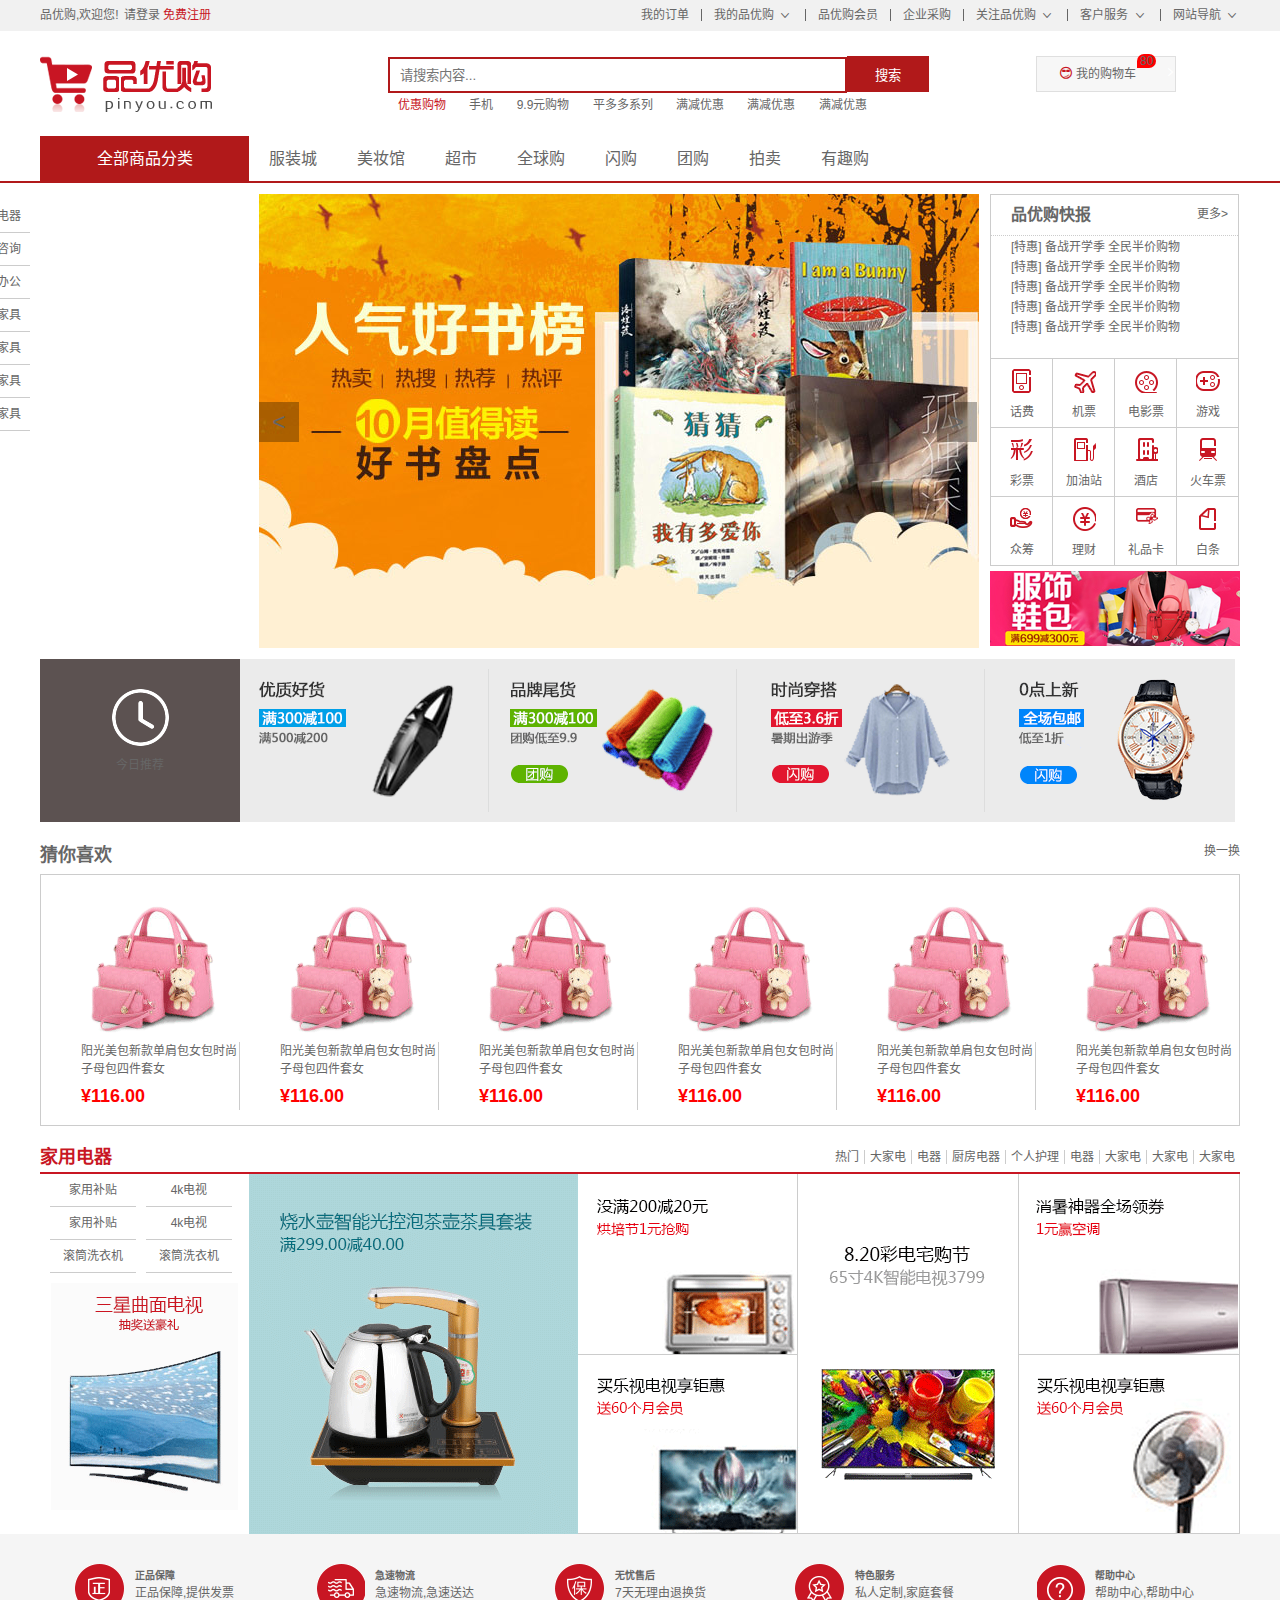
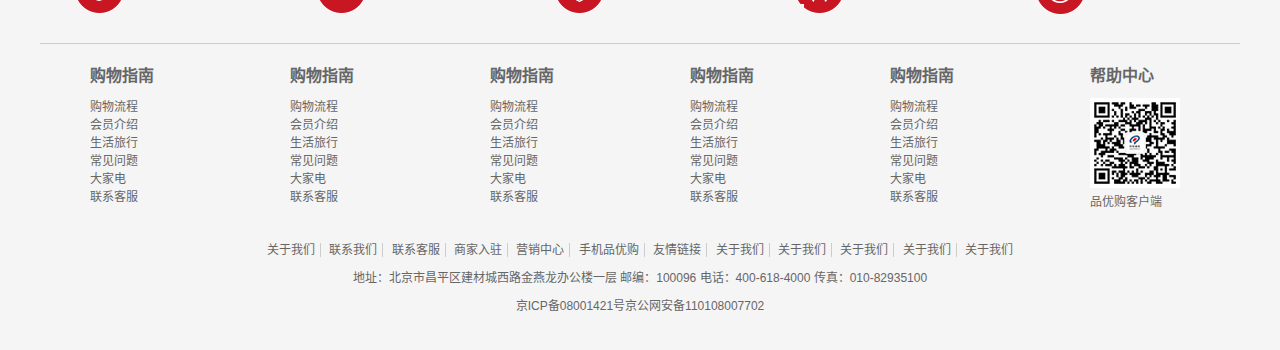
<file: src/index.html>
<!DOCTYPE html>
<html lang="zh-CN">
<head>
    <meta charset="UTF-8">
    <title>品优购-很便宜,货又好</title>
    <!-- meta 描述 -->
    <meta name="description" content="专业的电商网站">
    <!-- keywords -->
    <meta name="keywords" content="手机,手表,相机">
    <!-- 引入网页图标 -->
    <link rel="shortcut icon" href="favicon.ico" type="image/x-icon">
    <!-- 引入了初始化样式 -->
    <link rel="stylesheet" href="./assets/css/base.css">
    <!-- 引入icon相关样式 -->
    <link rel="stylesheet" href="./assets/css/iconmoon.css">
    <!-- 引入了公共样式 -->
    <link rel="stylesheet" href="./assets/css/common.css">
    <!-- 引入独自样式 -->
    <link rel="stylesheet" href="./assets/css/different/index.css">
</head>
<body>
    <!-- 顶部快捷导航栏 -->
    <div class="shortcut">
        <div class="w">
            <div class="fl">
                <ul>
                    <li>品优购,欢迎您!</li>
                    <li class="fl_li"><a href="#">请登录 </a><a href="#" class="color_red">免费注册</a></li>
                </ul>
            </div>
            <div class="fr">
                <ul>
                    <!-- 利用一个li来做竖线,因为利用border-right不好做 -->
                    <li><a href="#">我的订单</a></li>
                    <li class="spacer"></li>
                    <li>
                        <a href="#">我的品优购</a>
                        <i class="iconmoon icon-ctrl3"></i>
                    </li>
                    <li class="spacer"></li>
                    <li><a href="#">品优购会员</a></li>
                    <li class="spacer"></li>
                    <li><a href="#">企业采购</a></li>
                    <li class="spacer"></li>
                    <li>
                        <a href="#">关注品优购</a>
                        <i class="iconmoon icon-ctrl3"></i>
                    </li>
                    <li class="spacer"></li>
                    <li>
                        <a href="#">客户服务</a>
                        <i class="iconmoon icon-ctrl3"></i>
                    </li>
                    <li class="spacer"></li>
                    <li>
                        <a href="#">网站导航</a>
                        <i class="iconmoon icon-ctrl3"></i>
                    </li>
                </ul>
            </div>
        </div>
    
    </div>

    <!-- 头部区域 -->
    <div class="header w">
        <!-- logo部分 -->
        <div class="logo">
            <h1>
                <a href="index.html" title="品优购">品优购</a>
            </h1>
        </div>
        <!-- search部分 -->
        <div class="search">
            <input type="text" class="search_text" placeholder="请搜索内容..."><button class="search_btn">搜索</button>
        </div>
        <!-- hotwords部分 -->
        <div class="hotwords">
            <a href="#" class="color_red">优惠购物</a>
            <a href="#">手机</a>
            <a href="#">9.9元购物</a>
            <a href="#">平多多系列</a>
            <a href="#">满减优惠</a>
            <a href="#">满减优惠</a>
            <a href="#">满减优惠</a>
        </div>
        <!-- shopcar部分 -->
        <div class="shopcar">
            <i class="icomoon icon-cool color_red"></i>
            我的购物车
            <i class="icomoon icon-ctrl"></i>
            <i class="shopcar_count">80</i>
        </div>
    </div>
    <!-- nav区域 -->
    <div class="nav">
        <div class="w">
            <!-- 左侧列表 -->
            <div class="dropdown fl">
                <div class="dt">全部商品分类</div>
                <div class="dd">
                    <ul>
                        <li><a href="list.html">图书、音像、数字商品</a><i class="icomoon icon-ctrl"></i> </li>
                    </ul>
                    <ul>
                        <li><a href="list.html">家用电器</a><i class="icomoon icon-ctrl"></i> </li>
                    </ul>
                    <ul>
                        <li><a href="list.html">手机、数码</a><i class="icomoon icon-ctrl"></i> </li>
                    </ul>
                    <ul>
                        <li><a href="#">电脑、办公</a><i class="icomoon icon-ctrl"></i> </li>
                    </ul>
                    <ul>
                        <li><a href="#">家居、家具、家装、厨具</a><i class="icomoon icon-ctrl"></i> </li>
                    </ul>
                    <ul>
                        <li><a href="#">服饰内衣 </a><i class="icomoon icon-ctrl"></i> </li>
                    </ul>
                    <ul>
                        <li><a href="#">个护化妆</a><i class="icomoon icon-ctrl"></i> </li>
                    </ul>
                    <ul>
                        <li><a href="#">运动健康</a><i class="icomoon icon-ctrl"></i> </li>
                    </ul>
                    <ul>
                        <li><a href="#">汽车用品</a><i class="icomoon icon-ctrl"></i> </li>
                    </ul>
                    <ul>
                        <li><a href="#">彩票、旅行</a><i class="icomoon icon-ctrl"></i> </li>
                    </ul>
                    <ul>
                        <li><a href="#">理财、众筹</a><i class="icomoon icon-ctrl"></i> </li>
                    </ul>
                    <ul>
                        <li><a href="#">母婴、玩具 </a><i class="icomoon icon-ctrl"></i> </li>
                    </ul>
                    <ul>
                        <li><a href="#">箱包</a><i class="icomoon icon-ctrl"></i> </li>
                    </ul>
                    <ul>
                        <li><a href="#">运动户外</a><i class="icomoon icon-ctrl"></i> </li>
                    </ul>
                    <ul>
                        <li><a href="#">运动户外</a><i class="icomoon icon-ctrl"></i> </li>
                    </ul>
                </div>
            </div>
            <div class="navitems fl">
                <ul>
                    <li><a href="#">服装城</a></li>
                    <li><a href="#">美妆馆</a></li>
                    <li><a href="#">超市</a></li>
                    <li><a href="#">全球购</a></li>
                    <li><a href="#">闪购</a></li>
                    <li><a href="#">团购</a></li>
                    <li><a href="#">拍卖</a></li>
                    <li><a href="#">有趣购</a></li>
                 </ul>
             </div>
        </div>
    </div>

    <!-- main区域 -->
    <div class="w">
        <div class="main">
            <div class="main_left fl">
                <a href="#" class="arrow_l"><</a>
                <a href="#" class="arrow_r">></a>
                <ul class="main_left_ul">
                    <li>
                        <a href="#">
                            <img src="upload/banner1.jpg" alt="">
                        </a>
                    </li>
                    <li>
                        <a href="#">
                            <img src="upload/banner2.jpg" alt="">
                        </a>
                    </li>
                    <li>
                        <a href="#">
                            <img src="upload/banner3.jpg" alt="">
                        </a>
                    </li>
                    <li>
                        <a href="#">
                            <img src="upload/banner4.jpg" alt="">
                        </a>
                    </li>
                </ul>
            </div>

            <div class="main_right fr">
                 <div class="main_right_top">
                     <h5 class="mgl">品优购快报</h5>
                     <div class="more"><a href="#">更多></a></div>
                     <ul class="main_right_top_ul mgl">
                        <li>
                             <span>[特惠]</span>
                             <a href="#">备战开学季 全民半价购物</a>
                        </li>
                        <li>
                            <span>[特惠]</span>
                            <a href="#">备战开学季 全民半价购物</a>
                        </li>
                        <li>
                            <span>[特惠]</span>
                            <a href="#">备战开学季 全民半价购物</a>
                        </li>
                        <li>
                            <span>[特惠]</span>
                            <a href="#">备战开学季 全民半价购物</a>
                        </li>
                        <li>
                            <span>[特惠]</span>
                            <a href="#">备战开学季 全民半价购物</a>
                        </li>
                       
                     </ul>
                 </div>
                 <div class="main_right_middle">
                     <ul class="main_right_middle_ul">
                         <li>
                             <a href="#">
                                 <i class="service_ico ico_huafei"></i>
                                 <p>话费</p>
                             </a>
                         </li>
                         <li>
                            <a href="#">
                                <i class="service_ico ico_jipiao"></i>
                                <p>机票</p>
                            </a>
                         </li>
                         <li>
                            <a href="#">
                                <i class="service_ico ico_dianyingpiao"></i>
                                <p>电影票</p>
                            </a>
                         </li>
                         <li>
                            <a href="#">
                                <i class="service_ico ico_game"></i>
                                <p>游戏</p>
                            </a>
                         </li>
                         <li>
                            <a href="#">
                                <i class="service_ico ico_caipiao"></i>
                                <p>彩票</p>
                            </a>
                         </li>
                         <li>
                            <a href="#">
                                <i class="service_ico ico_jiayouzhan"></i>
                                <p>加油站</p>
                            </a>
                         </li>
                         <li>
                            <a href="#">
                                <i class="service_ico ico_jiudian"></i>
                                <p>酒店</p>
                            </a>
                         </li>
                         <li>
                            <a href="#">
                                <i class="service_ico ico_huochepiao"></i>
                                <p>火车票</p>
                            </a>
                         </li>
                         <li>
                            <a href="#">
                                <i class="service_ico ico_zongchou"></i>
                                <p>众筹</p>
                            </a>
                         </li>
                         <li>
                            <a href="#">
                                <i class="service_ico ico_licai"></i>
                                <p>理财</p>
                            </a>
                         </li>
                         <li>
                            <a href="#">
                                <i class="service_ico ico_lipinka"></i>
                                <p>礼品卡</p>
                            </a>
                         </li>
                         <li>
                            <a href="#">
                                <i class="service_ico ico_baitiao"></i>
                                <p>白条</p>
                            </a>
                         </li>
                     </ul>
                 </div>
                 <div class="main_right_bottom">
                     <a href="#"><img src="./upload/ad.jpg" alt=""></a>
                 </div>
            </div>
        </div>
    </div>

    <!-- 推荐区域 -->
    <div class="w">
        <div class="recommend">
            <div class="recommend_left fl">
                <img src="./assets/img/clock.png" alt="钟表">
                <div>今日推荐</div>
            </div>
            <div class="recommend_right fl">
                <ul class="recommend_right_ul">
                    <li>
                        <img src="./upload/today01.png" alt="">
                    </li>
                    <li>
                        <img src="./upload/today02.png" alt="">
                    </li>
                    <li>
                        <img src="./upload/today03.png" alt="">
                    </li>
                    <li>
                        <img src="./upload/today04.png" alt="">
                    </li>
                </ul>
            </div>
        </div>
    </div>

    <!-- 猜你喜欢区域 -->
    <div class="w">
        <div class="like">
            <div class="like_top clearfix">
                <h3 class="fl">猜你喜欢</h3>
                <span class="fr"><a href="#">换一换</a></span>
            </div>
            <div class="like_bottom">
                <div class="like_bottom_item">
                    <img src="./upload/like_01.png" alt="">
                    <div>
                        <p>阳光美包新款单肩包女包时尚子母包四件套女</p>
                        <h3>¥116.00</h3>
                     </div>
                </div>
                <div class="like_bottom_item">
                    <img src="./upload/like_01.png" alt="">
                    <div>
                        <p>阳光美包新款单肩包女包时尚子母包四件套女</p>
                        <h3>¥116.00</h3>
                     </div>
                </div>
                <div class="like_bottom_item">
                    <img src="./upload/like_01.png" alt="">
                    <div>
                        <p>阳光美包新款单肩包女包时尚子母包四件套女</p>
                        <h3>¥116.00</h3>
                     </div>
                </div>
                <div class="like_bottom_item">
                    <img src="./upload/like_01.png" alt="">
                    <div>
                        <p>阳光美包新款单肩包女包时尚子母包四件套女</p>
                        <h3>¥116.00</h3>
                     </div>
                </div>
                <div class="like_bottom_item">
                    <img src="./upload/like_01.png" alt="">
                    <div>
                        <p>阳光美包新款单肩包女包时尚子母包四件套女</p>
                        <h3>¥116.00</h3>
                     </div>
                </div>
                <div class="like_bottom_item">
                    <img src="./upload/like_01.png" alt="">
                    <div>
                        <p>阳光美包新款单肩包女包时尚子母包四件套女</p>
                        <h3>¥116.00</h3>
                     </div>
                </div>
            </div>
        </div>
    </div>

    <div class="floor">
        <div class="home_ele w">
            <div class="box_hd">
                <h3 class="color_red fl">家用电器</h3>
                <div>
                    <ul class="box_hd_ul fr">
                        <li><a href="#">热门</a></li>
                        <li><a href="#">大家电</a></li>
                        <li><a href="#">电器</a></li>
                        <li><a href="#">厨房电器</a></li>
                        <li><a href="#">个人护理</a></li>
                        <li><a href="#">电器</a></li>
                        <li><a href="#">大家电</a></li>
                        <li><a href="#">大家电</a></li>
                        <li><a href="#">大家电</a></li>
                    </ul>
                </div>
            </div>
            <div class="box_bd">
                <ul >
                    <li class="w209">
                        <ul class="w209_ul clearfix">
                            <li>家用补贴</li>
                            <li>4k电视</li>
                            <li>家用补贴</li>
                            <li>4k电视</li>
                            <li>滚筒洗衣机</li>
                            <li>滚筒洗衣机</li>
                        </ul>
                        <img src="./upload/floor-1-1.png" alt="">
                    </li>
                    <li class="w329">
                        <div class="floor_b">
                            <img src="./upload/floor-1-b01.png" alt="">
                            <img src="./upload/floor-1-b02.png" alt="">
                            <img src="./upload/floor-1-b03.png" alt=""> 
                        </div>
                    </li>
                    <li class="w219">
                        <div class="border_item">
                            <a href="#">
                                <img src="./upload/floor-1-2.png" alt=""> 
                            </a>
                        </div>
                        <div class="border_item">
                            <a href="#">
                                <img src="./upload/floor-1-3.png" alt=""> 
                            </a>
                        </div>
                    </li>
                    <li class="w220">
                        <div class="border_item">
                            <a href="#">
                                <img src="./upload/floor-1-4.png" alt=""> 
                            </a>
                        </div>
                    </li>
                    <li class="w220">
                        <div class="border_item">
                            <a href="#">
                                <img src="./upload/floor-1-5.png" alt=""> 
                            </a>
                        </div>
                        <div class="border_item">
                            <a href="#">
                                <img src="./upload/floor-1-6.png" alt=""> 
                            </a>
                        </div>
                    </li>
                </ul>
            </div>
        </div>

    </div>




    <!-- footer区域 -->
    <div class="footer">
        <div class="w">
            <div class="footer_service">
                <ul>
                    <li>
                        <i class="footer_service_common footer_service_zheng"></i>
                        <div class="footer_service_title">
                            <h5>正品保障</h5>
                            <p>正品保障,提供发票</p>
                        </div>
                    </li>
                    <li>
                        <i class="footer_service_common footer_service_kuai"></i>
                        <div class="footer_service_title">
                            <h5>急速物流</h5>
                            <p>急速物流,急速送达</p>
                        </div>
                    </li>
                    <li>
                        <i class="footer_service_common footer_service_bao"></i>
                        <div class="footer_service_title">
                            <h5>无忧售后</h5>
                            <p>7天无理由退换货</p>
                        </div>
                    </li>
                    <li>
                        <i class="footer_service_common footer_service_zhang"></i>
                        <div class="footer_service_title">
                            <h5>特色服务</h5>
                            <p>私人定制,家庭套餐</p>
                        </div>
                    </li>
                    <li>
                        <i class="footer_service_common footer_service_help"></i>
                        <div class="footer_service_title">
                            <h5>帮助中心</h5>
                            <p>帮助中心,帮助中心</p>
                        </div>
                    </li>
                </ul>
            </div>
            <div class="footer_help">
                <div class="footer_help_item">
                    <h5>购物指南</h5>
                    <ul>
                        <li><a href="#">购物流程</a></li>
                        <li><a href="#">会员介绍</a></li>
                        <li><a href="#">生活旅行</a></li>
                        <li><a href="#">常见问题</a></li>
                        <li><a href="#">大家电</a></li>
                        <li><a href="#">联系客服</a></li>
                    </ul>
                </div>
                <div class="footer_help_item">
                    <h5>购物指南</h5>
                    <ul>
                        <li><a href="#">购物流程</a></li>
                        <li><a href="#">会员介绍</a></li>
                        <li><a href="#">生活旅行</a></li>
                        <li><a href="#">常见问题</a></li>
                        <li><a href="#">大家电</a></li>
                        <li><a href="#">联系客服</a></li>
                    </ul>
                </div>
                <div class="footer_help_item">
                    <h5>购物指南</h5>
                    <ul>
                        <li><a href="#">购物流程</a></li>
                        <li><a href="#">会员介绍</a></li>
                        <li><a href="#">生活旅行</a></li>
                        <li><a href="#">常见问题</a></li>
                        <li><a href="#">大家电</a></li>
                        <li><a href="#">联系客服</a></li>
                    </ul>
                </div>
                <div class="footer_help_item">
                    <h5>购物指南</h5>
                    <ul>
                        <li><a href="#">购物流程</a></li>
                        <li><a href="#">会员介绍</a></li>
                        <li><a href="#">生活旅行</a></li>
                        <li><a href="#">常见问题</a></li>
                        <li><a href="#">大家电</a></li>
                        <li><a href="#">联系客服</a></li>
                    </ul>
                </div>
                <div class="footer_help_item">
                    <h5>购物指南</h5>
                    <ul>
                        <li><a href="#">购物流程</a></li>
                        <li><a href="#">会员介绍</a></li>
                        <li><a href="#">生活旅行</a></li>
                        <li><a href="#">常见问题</a></li>
                        <li><a href="#">大家电</a></li>
                        <li><a href="#">联系客服</a></li>
                    </ul>
                </div>
                <div class="footer_help_item">
                    <h5>帮助中心</h5>
                    <img src="./assets/img/wx_cz.jpg" alt="">
                    <div class="kehuduan">品优购客户端</div>
                </div>
            </div>
            <div class="footer_copyright">
                <div class="footer_copyright_top">
                    <a href="#">关于我们</a>
                    <a href="#">联系我们</a>
                    <a href="#">联系客服</a>
                    <a href="#">商家入驻</a>
                    <a href="#">营销中心</a>
                    <a href="#">手机品优购</a>
                    <a href="#">友情链接</a>
                    <a href="#">关于我们</a>
                    <a href="#">关于我们</a>
                    <a href="#">关于我们</a>
                    <a href="#">关于我们</a>
                    <a href="#">关于我们</a>
                </div>
                <div class="footer_copyright_middle">
                    地址：北京市昌平区建材城西路金燕龙办公楼一层 邮编：100096 电话：400-618-4000 传真：010-82935100
                    
                </div>
                <div class="footer_copyright_bottom">
                    京ICP备08001421号京公网安备110108007702
                </div>
            </div>
        </div>
    </div>

    <!-- 固定电梯导航 -->
    <div class="fixedfloor">
        <ul>
            <li class="fixedfloor_current">家用电器</li>
            <li>手机咨询</li>
            <li>电脑办公</li>
            <li>家用家具</li>
            <li>家用家具</li>
            <li>家用家具</li>
            <li>家用家具</li>
        </ul>
    </div>
    <script src="./js/index.js"></script>
</body>
</html>
</file>
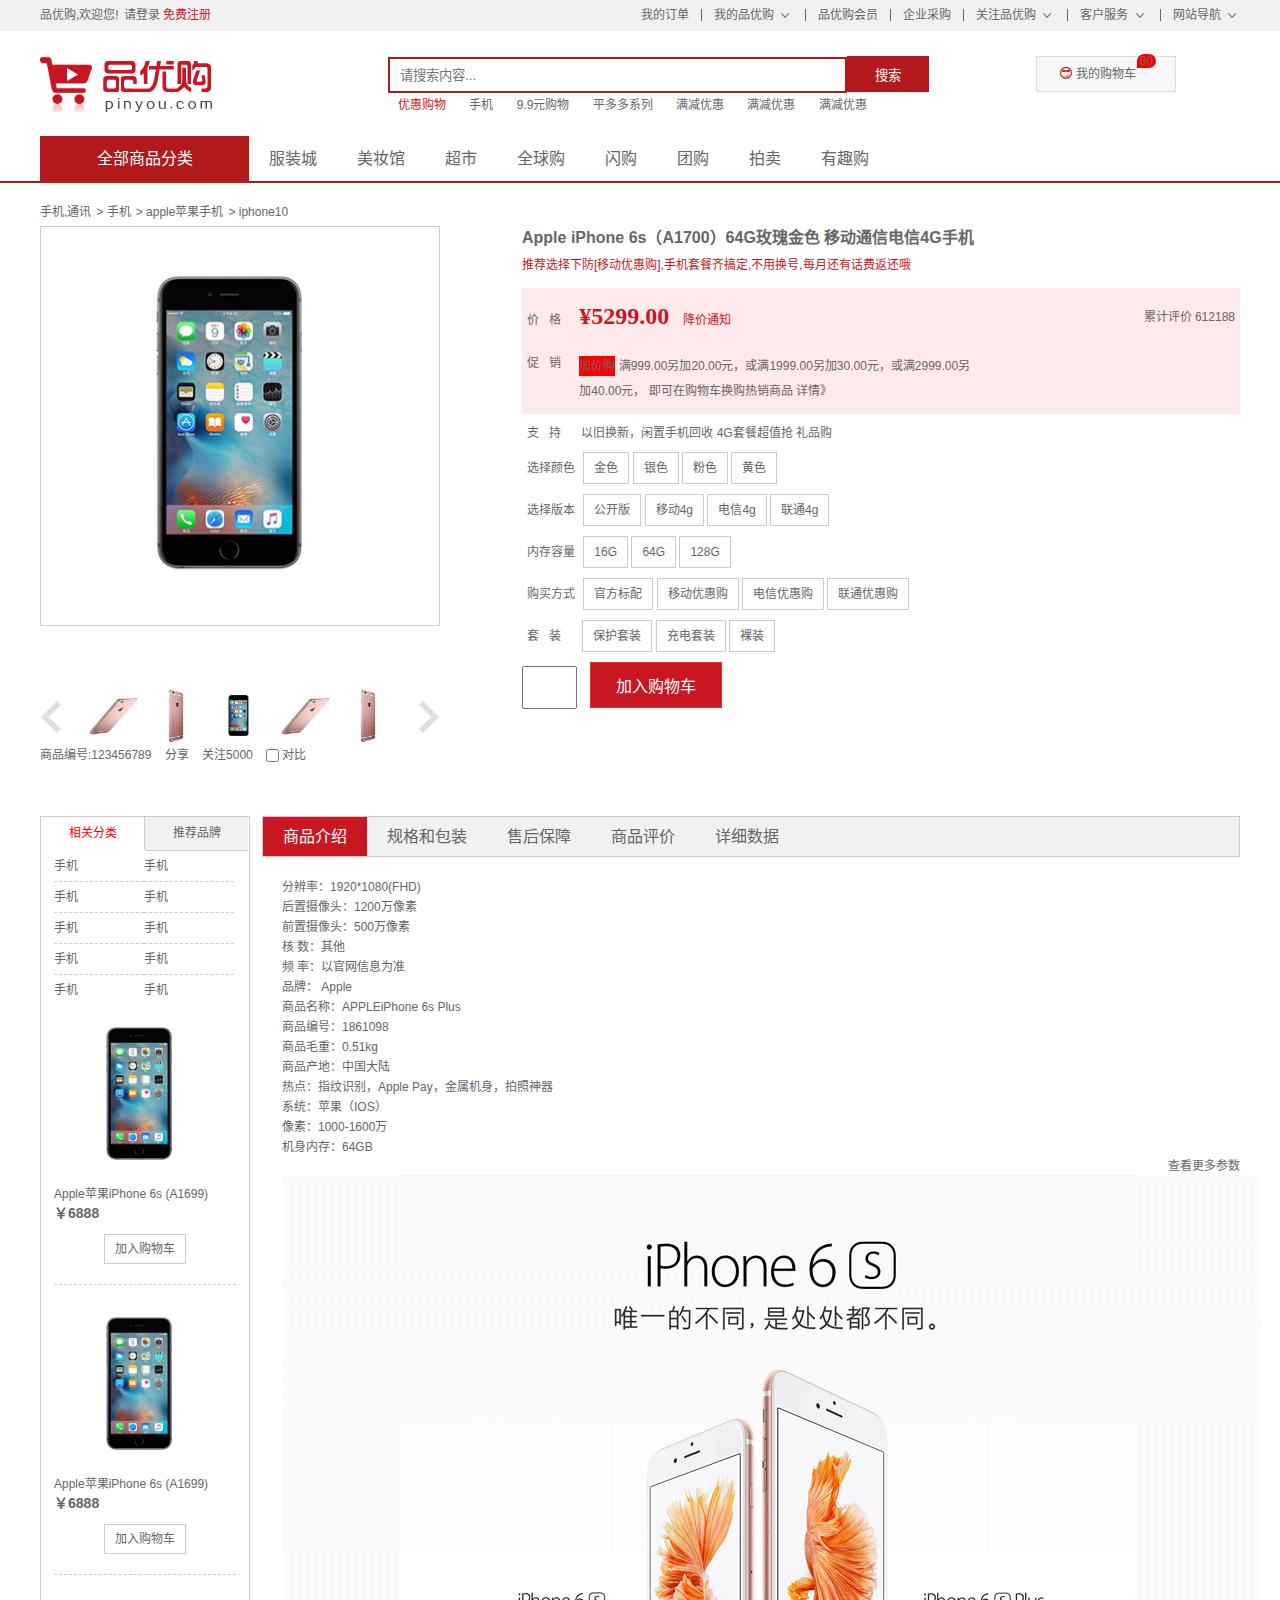
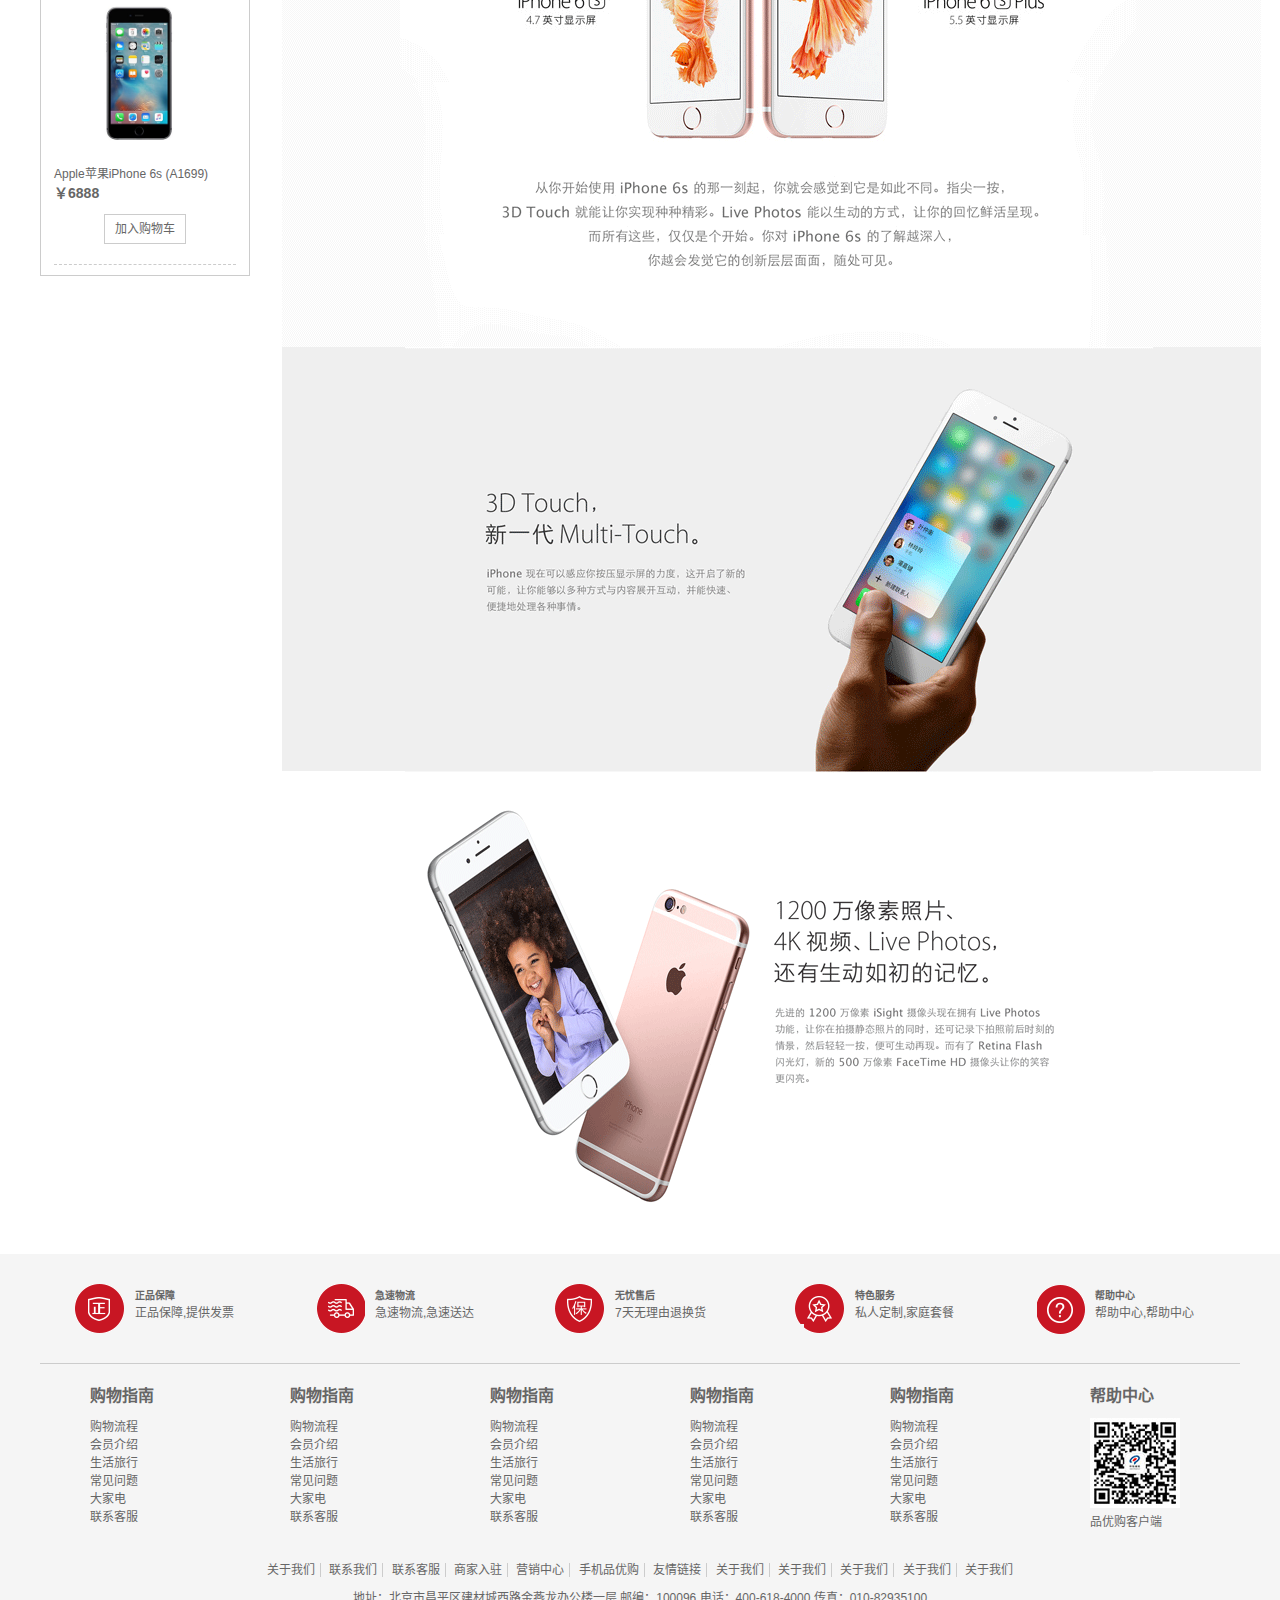
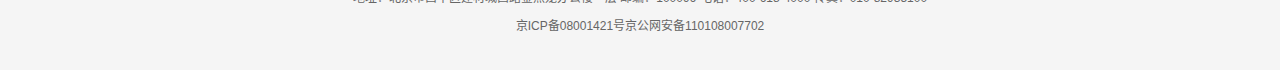
<file: src/detail.html>
<!DOCTYPE html>
<html lang="zh-CN">

<head>
    <meta charset="UTF-8">
    <title>手机详情页-品优购,很便宜,货又好</title>
    <!-- meta 描述 -->
    <meta name="description" content="专业的电商网站">
    <!-- keywords -->
    <meta name="keywords" content="手机">
    <!-- 引入网页图标 -->
    <link rel="shortcut icon" href="favicon.ico" type="image/x-icon">
    <!-- 引入了初始化样式 -->
    <link rel="stylesheet" href="./assets/css/base.css">
    <!-- 引入icon相关样式 -->
    <link rel="stylesheet" href="./assets/css/iconmoon.css">
    <!-- 引入了公共样式 -->
    <link rel="stylesheet" href="./assets/css/common.css">
    <!-- 引入list样式 -->
    <link rel="stylesheet" href="./assets/css/different/detail.css">
</head>

<body>
    <!-- 顶部快捷导航栏 -->
    <div class="shortcut">
        <div class="w">
            <div class="fl">
                <ul>
                    <li>品优购,欢迎您!</li>
                    <li class="fl_li"><a href="#">请登录 </a><a href="#" class="color_red">免费注册</a></li>
                </ul>
            </div>
            <div class="fr">
                <ul>
                    <!-- 利用一个li来做竖线,因为利用border-right不好做 -->
                    <li><a href="#">我的订单</a></li>
                    <li class="spacer"></li>
                    <li>
                        <a href="#">我的品优购</a>
                        <i class="iconmoon icon-ctrl3"></i>
                    </li>
                    <li class="spacer"></li>
                    <li><a href="#">品优购会员</a></li>
                    <li class="spacer"></li>
                    <li><a href="#">企业采购</a></li>
                    <li class="spacer"></li>
                    <li>
                        <a href="#">关注品优购</a>
                        <i class="iconmoon icon-ctrl3"></i>
                    </li>
                    <li class="spacer"></li>
                    <li>
                        <a href="#">客户服务</a>
                        <i class="iconmoon icon-ctrl3"></i>
                    </li>
                    <li class="spacer"></li>
                    <li>
                        <a href="#">网站导航</a>
                        <i class="iconmoon icon-ctrl3"></i>
                    </li>
                </ul>
            </div>
        </div>

    </div>

    <!-- 头部区域 -->
    <div class="header w">
        <!-- logo部分 -->
        <div class="logo">
            <h1>
                <a href="index.html" title="品优购">品优购</a>
            </h1>
        </div>
        <!-- search部分 -->
        <div class="search">
            <input type="text" class="search_text" placeholder="请搜索内容..."><button class="search_btn">搜索</button>
        </div>
        <!-- hotwords部分 -->
        <div class="hotwords">
            <a href="#" class="color_red">优惠购物</a>
            <a href="#">手机</a>
            <a href="#">9.9元购物</a>
            <a href="#">平多多系列</a>
            <a href="#">满减优惠</a>
            <a href="#">满减优惠</a>
            <a href="#">满减优惠</a>
        </div>
        <!-- shopcar部分 -->
        <div class="shopcar">
            <i class="icomoon icon-cool color_red"></i>
            我的购物车
            <i class="icomoon icon-ctrl"></i>
            <i class="shopcar_count">80</i>
        </div>

    </div>
    <!-- nav区域 -->
    <div class="nav">
        <div class="w">
            <!-- 左侧列表 -->
            <div class="dropdown fl">
                <div class="dt">全部商品分类</div>
                <div class="dd">
                    <ul>
                        <li><a href="#">图书、音像、数字商品</a><i class="icomoon icon-ctrl"></i> </li>
                    </ul>
                    <ul>
                        <li><a href="#">家用电器</a><i class="icomoon icon-ctrl"></i> </li>
                    </ul>
                    <ul>
                        <li><a href="#">手机、数码</a><i class="icomoon icon-ctrl"></i> </li>
                    </ul>
                    <ul>
                        <li><a href="#">电脑、办公</a><i class="icomoon icon-ctrl"></i> </li>
                    </ul>
                    <ul>
                        <li><a href="#">家居、家具、家装、厨具</a><i class="icomoon icon-ctrl"></i> </li>
                    </ul>
                    <ul>
                        <li><a href="#">服饰内衣 </a><i class="icomoon icon-ctrl"></i> </li>
                    </ul>
                    <ul>
                        <li><a href="#">个护化妆</a><i class="icomoon icon-ctrl"></i> </li>
                    </ul>
                    <ul>
                        <li><a href="#">运动健康</a><i class="icomoon icon-ctrl"></i> </li>
                    </ul>
                    <ul>
                        <li><a href="#">汽车用品</a><i class="icomoon icon-ctrl"></i> </li>
                    </ul>
                    <ul>
                        <li><a href="#">彩票、旅行</a><i class="icomoon icon-ctrl"></i> </li>
                    </ul>
                    <ul>
                        <li><a href="#">理财、众筹</a><i class="icomoon icon-ctrl"></i> </li>
                    </ul>
                    <ul>
                        <li><a href="#">母婴、玩具 </a><i class="icomoon icon-ctrl"></i> </li>
                    </ul>
                    <ul>
                        <li><a href="#">箱包</a><i class="icomoon icon-ctrl"></i> </li>
                    </ul>
                    <ul>
                        <li><a href="#">运动户外</a><i class="icomoon icon-ctrl"></i> </li>
                    </ul>
                    <ul>
                        <li><a href="#">运动户外</a><i class="icomoon icon-ctrl"></i> </li>
                    </ul>
                </div>
            </div>
            <div class="navitems fl">
                <ul>
                    <li><a href="#">服装城</a></li>
                    <li><a href="#">美妆馆</a></li>
                    <li><a href="#">超市</a></li>
                    <li><a href="#">全球购</a></li>
                    <li><a href="#">闪购</a></li>
                    <li><a href="#">团购</a></li>
                    <li><a href="#">拍卖</a></li>
                    <li><a href="#">有趣购</a></li>
                </ul>
            </div>
        </div>
    </div>

    <!-- 详情页detail部分 -->
    <div class="detail_container w">
        <div class="crumb">
            <a href="#">手机,通讯</a>&gt;
            <a href="#">手机</a>&gt;
            <a href="#">apple苹果手机</a>&gt;
            <a href="#">iphone10</a>
        </div>

        <!-- 产品信息 -->
        <div class="product_intro clearfix">
            <div class="product_intro_left fl">
                <div class="div_img">
                    <img src="./upload/s3.png" alt="">
                </div>
                <div class="preview_list">
                    <a href="#" class="arrow_left"></a>
                    <a href="#" class="arrow_right"></a>
                    <ul class="preview_list_ul">
                        <li><img src="./upload/b1.png" alt=""></li>
                        <li><img src="./upload/b2.png" alt=""></li>
                        <li><img src="./upload/b3.png" alt=""></li>
                        <li><img src="./upload/s1.png" alt=""></li>
                        <li><img src="./upload/s2.png" alt=""></li>
                    </ul>
                </div>
                <div>
                    <span>商品编号:123456789</span>
                    <span class="share">分享</span>
                    <span>关注5000</span>
                    <input type="checkbox" name="" id="" class="duibi">
                    <span>对比</span>
                </div>
            </div>
            <div class="product_intro_right fr">
                <div class="sku_name">
                    Apple iPhone 6s（A1700）64G玫瑰金色 移动通信电信4G手机
                </div>
                <div class="news color_red">
                    推荐选择下防[移动优惠购],手机套餐齐搞定,不用换号,每月还有话费返还哦
                </div>

                <div class="summary">
                    <div class="summary_price">
                        <span class="summary_price_span1">价&nbsp;&nbsp;&nbsp;格</span>
                        <span class="summary_price_span2">¥5299.00</span>
                        <span class="summary_price_span3">降价通知</span>
                        <span class="summary_price_span4 fr">累计评价 612188</span>
                    </div>
                    <div class="cuxiao">
                        <span class="summary_cuxiao_span1">促&nbsp;&nbsp;&nbsp;销</span>
                        <span class="summary_cuxiao_span3">
                            <span class="summary_cuxiao_span2">加价购</span>
                            满999.00另加20.00元，或满1999.00另加30.00元，或满2999.00另加40.00元，
                            即可在购物车换购热销商品 详情》</span>
                    </div>
                    <div class="sumary_support">
                        <span class="summary_price_span1">支&nbsp;&nbsp;&nbsp;持</span>
                        　<span class="sumary_support_span2">以旧换新，闲置手机回收 4G套餐超值抢 礼品购</span>　
                    </div>
                    <div class="choose choose1">
                        <span class="summary_choose_span1">选择颜色</span>
                        <a href="javascript:;">金色</a>
                        <a href="javascript:;">银色</a>
                        <a href="javascript:;">粉色</a>
                        <a href="javascript:;">黄色</a>
                    </div>
                    <div class="choose choose2">
                        <span class="summary_choose_span1">选择版本</span>
                        <a href="javascript:;">公开版</a>
                        <a href="javascript:;">移动4g</a>
                        <a href="javascript:;">电信4g</a>
                        <a href="javascript:;">联通4g</a>
                    </div>
                    <div class="choose choose3">
                        <span class="summary_choose_span1">内存容量</span>
                        <a href="javascript:;">16G</a>
                        <a href="javascript:;">64G</a>
                        <a href="javascript:;">128G</a>
                    </div>
                    <div class="choose choose4">
                        <span class="summary_choose_span1">购买方式</span>
                        <a href="javascript:;">官方标配</a>
                        <a href="javascript:;">移动优惠购</a>
                        <a href="javascript:;">电信优惠购</a>
                        <a href="javascript:;">联通优惠购</a>
                    </div>
                    <div class="choose choose5">
                        <span class="summary_choose_span1">套&nbsp;&nbsp;&nbsp;装</span>
                        <a href="javascript:;">保护套装</a>
                        <a href="javascript:;">充电套装</a>
                        <a href="javascript:;">裸装</a>
                    </div>
                    <div class="choose_number">
                        <input type="number" name="" id="">
                        <button>加入购物车</button>
                    </div>
                </div>
            </div>
        </div>


    </div>

    <!-- 详情页detail部分 -->
    <div class="product_detail w clearfix">
        <div class="aside fl">
            <div class="tab_list">
                <ul class="tab_list_ul">
                    <li class="li_current">相关分类</li>
                    <li>推荐品牌</li>
                </ul>
            </div>
            <div class="tab_item">
                <ul>
                    <li>手机</li>
                    <li>手机</li>
                    <li>手机</li>
                    <li>手机</li>
                    <li>手机</li>
                    <li>手机</li>
                    <li>手机</li>
                    <li>手机</li>
                    <li>手机</li>
                    <li>手机</li>
                </ul>
                <div class="tab_item_div">
                    <img src="./upload/s3.png" alt="">
                    <p>Apple苹果iPhone 6s (A1699)</p>
                    <h3>￥6888</h3>
                    <a href="#">加入购物车</a>
                </div>
                <div class="tab_item_div">
                    <img src="./upload/s3.png" alt="">
                    <p>Apple苹果iPhone 6s (A1699)</p>
                    <h3>￥6888</h3>
                    <a href="#">加入购物车</a>
                </div>
                <div class="tab_item_div">
                    <img src="./upload/s3.png" alt="">
                    <p>Apple苹果iPhone 6s (A1699)</p>
                    <h3>￥6888</h3>
                    <a href="#">加入购物车</a>
                </div>
            </div>
        </div>

        <div class="detail fr">
            <div class="detail_tab_list">
                <ul class="detail_tab_list_ul">
                    <li class="detail_tab_list_ul_current">商品介绍</li>
                    <li>规格和包装</li>
                    <li>售后保障</li>
                    <li>商品评价</li>
                    <li>详细数据</li>
                </ul>
            </div>
            <div class="detail_tab_item">
                <div class="item1">
                    <ul>
                        <li>分辨率：1920*1080(FHD)</li>
                        <li>后置摄像头：1200万像素</li>
                        <li>前置摄像头：500万像素</li>
                        <li>核 数：其他</li>
                        <li>频 率：以官网信息为准</li>
                        <li>品牌： Apple</li>
                        <li>商品名称：APPLEiPhone 6s Plus</li>
                        <li>商品编号：1861098</li>
                        <li>商品毛重：0.51kg</li>
                        <li>商品产地：中国大陆</li>
                        <li>热点：指纹识别，Apple Pay，金属机身，拍照神器</li>
                        <li>系统：苹果（IOS）</li>
                        <li>像素：1000-1600万</li>
                        <li>机身内存：64GB</li>
                        <p class="fr"><a href="#">查看更多参数</a></p>
                        <img src="./upload/intro01.png" alt="">
                        <img src="./upload/intro02.png" alt="">
                        <img src="./upload/intro03.png" alt="">
                    </ul>
                </div>
            </div>
        </div>
    </div>



    <!-- footer区域 -->
    <div class="footer">
        <div class="w">
            <div class="footer_service">
                <ul>
                    <li>
                        <i class="footer_service_common footer_service_zheng"></i>
                        <div class="footer_service_title">
                            <h5>正品保障</h5>
                            <p>正品保障,提供发票</p>
                        </div>
                    </li>
                    <li>
                        <i class="footer_service_common footer_service_kuai"></i>
                        <div class="footer_service_title">
                            <h5>急速物流</h5>
                            <p>急速物流,急速送达</p>
                        </div>
                    </li>
                    <li>
                        <i class="footer_service_common footer_service_bao"></i>
                        <div class="footer_service_title">
                            <h5>无忧售后</h5>
                            <p>7天无理由退换货</p>
                        </div>
                    </li>
                    <li>
                        <i class="footer_service_common footer_service_zhang"></i>
                        <div class="footer_service_title">
                            <h5>特色服务</h5>
                            <p>私人定制,家庭套餐</p>
                        </div>
                    </li>
                    <li>
                        <i class="footer_service_common footer_service_help"></i>
                        <div class="footer_service_title">
                            <h5>帮助中心</h5>
                            <p>帮助中心,帮助中心</p>
                        </div>
                    </li>
                </ul>
            </div>
            <div class="footer_help">
                <div class="footer_help_item">
                    <h5>购物指南</h5>
                    <ul>
                        <li><a href="#">购物流程</a></li>
                        <li><a href="#">会员介绍</a></li>
                        <li><a href="#">生活旅行</a></li>
                        <li><a href="#">常见问题</a></li>
                        <li><a href="#">大家电</a></li>
                        <li><a href="#">联系客服</a></li>
                    </ul>
                </div>
                <div class="footer_help_item">
                    <h5>购物指南</h5>
                    <ul>
                        <li><a href="#">购物流程</a></li>
                        <li><a href="#">会员介绍</a></li>
                        <li><a href="#">生活旅行</a></li>
                        <li><a href="#">常见问题</a></li>
                        <li><a href="#">大家电</a></li>
                        <li><a href="#">联系客服</a></li>
                    </ul>
                </div>
                <div class="footer_help_item">
                    <h5>购物指南</h5>
                    <ul>
                        <li><a href="#">购物流程</a></li>
                        <li><a href="#">会员介绍</a></li>
                        <li><a href="#">生活旅行</a></li>
                        <li><a href="#">常见问题</a></li>
                        <li><a href="#">大家电</a></li>
                        <li><a href="#">联系客服</a></li>
                    </ul>
                </div>
                <div class="footer_help_item">
                    <h5>购物指南</h5>
                    <ul>
                        <li><a href="#">购物流程</a></li>
                        <li><a href="#">会员介绍</a></li>
                        <li><a href="#">生活旅行</a></li>
                        <li><a href="#">常见问题</a></li>
                        <li><a href="#">大家电</a></li>
                        <li><a href="#">联系客服</a></li>
                    </ul>
                </div>
                <div class="footer_help_item">
                    <h5>购物指南</h5>
                    <ul>
                        <li><a href="#">购物流程</a></li>
                        <li><a href="#">会员介绍</a></li>
                        <li><a href="#">生活旅行</a></li>
                        <li><a href="#">常见问题</a></li>
                        <li><a href="#">大家电</a></li>
                        <li><a href="#">联系客服</a></li>
                    </ul>
                </div>
                <div class="footer_help_item">
                    <h5>帮助中心</h5>
                    <img src="./assets/img/wx_cz.jpg" alt="">
                    <div class="kehuduan">品优购客户端</div>
                </div>
            </div>
            <div class="footer_copyright">
                <div class="footer_copyright_top">
                    <a href="#">关于我们</a>
                    <a href="#">联系我们</a>
                    <a href="#">联系客服</a>
                    <a href="#">商家入驻</a>
                    <a href="#">营销中心</a>
                    <a href="#">手机品优购</a>
                    <a href="#">友情链接</a>
                    <a href="#">关于我们</a>
                    <a href="#">关于我们</a>
                    <a href="#">关于我们</a>
                    <a href="#">关于我们</a>
                    <a href="#">关于我们</a>
                </div>
                <div class="footer_copyright_middle">
                    地址：北京市昌平区建材城西路金燕龙办公楼一层 邮编：100096 电话：400-618-4000 传真：010-82935100

                </div>
                <div class="footer_copyright_bottom">
                    京ICP备08001421号京公网安备110108007702
                </div>
            </div>
        </div>
    </div>
</body>

</html>
</file>
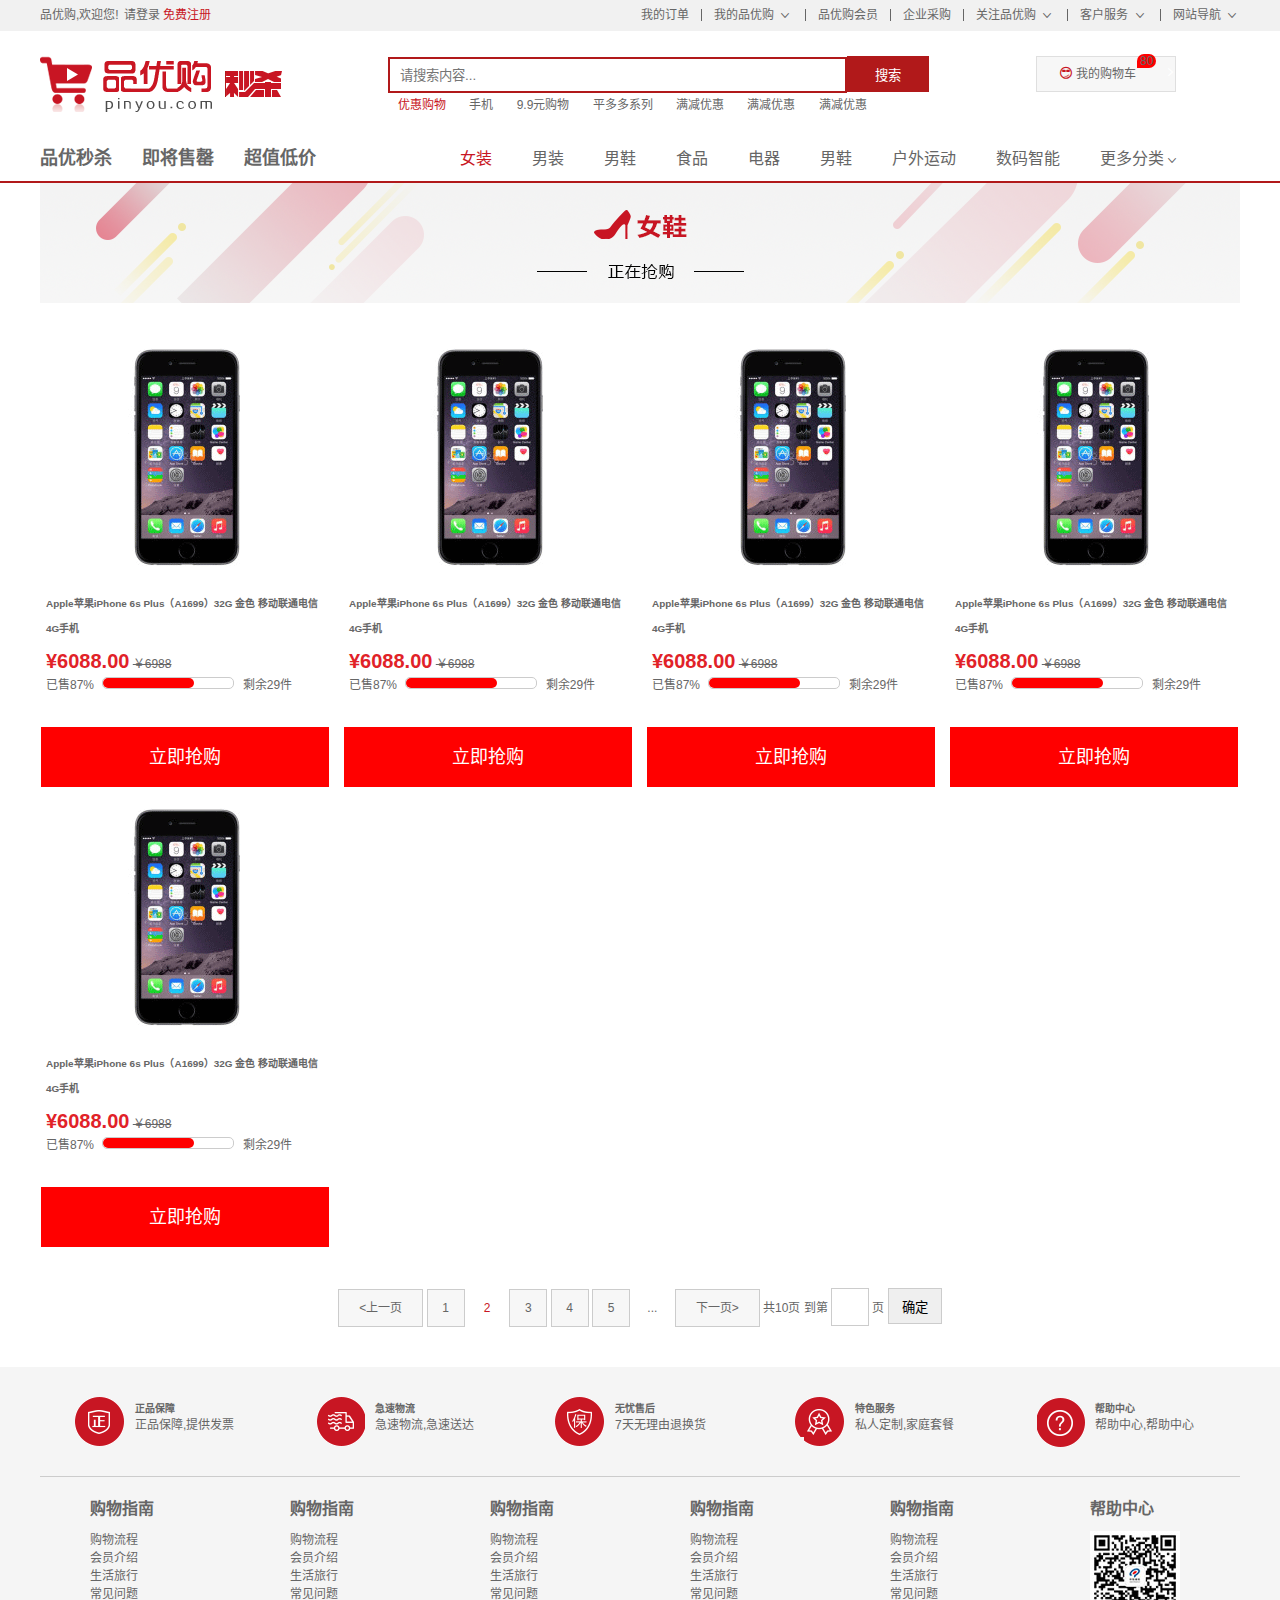
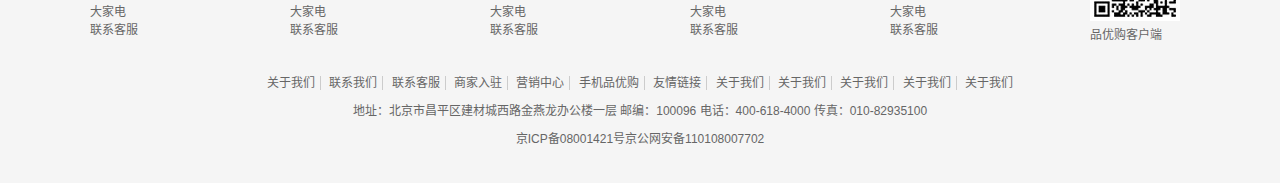
<file: src/list.html>
<!DOCTYPE html>
<html lang="zh-CN">
<head>
    <meta charset="UTF-8">
    <title>品优购-很便宜,货又好</title>
    <!-- meta 描述 -->
    <meta name="description" content="专业的电商网站">
    <!-- keywords -->
    <meta name="keywords" content="手机,手表,相机">
    <!-- 引入网页图标 -->
    <link rel="shortcut icon" href="favicon.ico" type="image/x-icon">
    <!-- 引入了初始化样式 -->
    <link rel="stylesheet" href="./assets/css/base.css">
    <!-- 引入icon相关样式 -->
    <link rel="stylesheet" href="./assets/css/iconmoon.css">
    <!-- 引入了公共样式 -->
    <link rel="stylesheet" href="./assets/css/common.css">
    <!-- 引入list样式 -->
    <link rel="stylesheet" href="./assets/css/different/list.css">
</head>
<body>
    <!-- 顶部快捷导航栏 -->
    <div class="shortcut">
        <div class="w">
            <div class="fl">
                <ul>
                    <li>品优购,欢迎您!</li>
                    <li class="fl_li"><a href="#">请登录 </a><a href="#" class="color_red">免费注册</a></li>
                </ul>
            </div>
            <div class="fr">
                <ul>
                    <!-- 利用一个li来做竖线,因为利用border-right不好做 -->
                    <li><a href="#">我的订单</a></li>
                    <li class="spacer"></li>
                    <li>
                        <a href="#">我的品优购</a>
                        <i class="iconmoon icon-ctrl3"></i>
                    </li>
                    <li class="spacer"></li>
                    <li><a href="#">品优购会员</a></li>
                    <li class="spacer"></li>
                    <li><a href="#">企业采购</a></li>
                    <li class="spacer"></li>
                    <li>
                        <a href="#">关注品优购</a>
                        <i class="iconmoon icon-ctrl3"></i>
                    </li>
                    <li class="spacer"></li>
                    <li>
                        <a href="#">客户服务</a>
                        <i class="iconmoon icon-ctrl3"></i>
                    </li>
                    <li class="spacer"></li>
                    <li>
                        <a href="#">网站导航</a>
                        <i class="iconmoon icon-ctrl3"></i>
                    </li>
                </ul>
            </div>
        </div>
    
    </div>

    <!-- 头部区域 -->
    <div class="header w">
        <!-- logo部分 -->
        <div class="logo">
            <h1>
                <a href="index.html" title="品优购">品优购</a>
            </h1>
        </div>
        <!-- search部分 -->
        <div class="search">
            <input type="text" class="search_text" placeholder="请搜索内容..."><button class="search_btn">搜索</button>
        </div>
        <!-- hotwords部分 -->
        <div class="hotwords">
            <a href="#" class="color_red">优惠购物</a>
            <a href="#">手机</a>
            <a href="#">9.9元购物</a>
            <a href="#">平多多系列</a>
            <a href="#">满减优惠</a>
            <a href="#">满减优惠</a>
            <a href="#">满减优惠</a>
        </div>
        <!-- shopcar部分 -->
        <div class="shopcar">
            <i class="icomoon icon-cool color_red"></i>
            我的购物车
            <i class="icomoon icon-ctrl"></i>
            <i class="shopcar_count">80</i>
        </div>
        <div class="sk">
            <img src="./upload/secKill_03.png" alt="">
        </div>
    </div>
    <!-- nav区域 -->
    <div class="nav">
        <div class="w">
            <!-- 左侧列表 -->
            <div class="dropdown fl">
                <ul class="dropdown_ul">
                    <li><a href="#">品优秒杀</a></li>
                    <li><a href="#">即将售罄</a></li>
                    <li><a href="#">超值低价</a></li>
                </ul>
            </div>
            <div class="navitems fl">
                <ul class="navitems_ul">
                    <li><a href="#" class="color_red">女装</a></li>
                    <li><a href="#">男装</a></li>
                    <li><a href="#">男鞋</a></li>
                    <li><a href="#">食品</a></li>
                    <li><a href="#">电器</a></li>
                    <li><a href="#">男鞋</a></li>
                    <li><a href="#">户外运动</a></li>
                    <li><a href="#">数码智能</a></li>
                    <li><a href="#">更多分类<i class="iconmoon icon-ctrl3"></i></a></li>
                </ul>
            </div>
        </div>
    </div>

    <div class="list_contain w">
        <div class="list_contain_top">
            <img src="./upload/bg_03.png" alt="">
        </div>
        <div class="list_contain_bottom">
            <ul class="clearfix">
                <li>
                    <img src="./upload/mobile.png" alt="">
                    <h5>Apple苹果iPhone 6s Plus（A1699）32G 金色 移动联通电信4G手机</h5>
                    <span class="span1">¥6088.00</span>
                    <span class="span2">￥6988</span>
                    <div class="list_contain_bottom_div1">
                        <span>已售87%</span>
                        <div class="outer">
                            <div class="inner"></div>
                        </div>
                        <span>剩余29件</span>
                    </div>
                    <div class="list_contain_bottom_div2">
                        <a href="">立即抢购</a>
                    </div>
                </li>
                <li>
                    <img src="./upload/mobile.png" alt="">
                    <h5>Apple苹果iPhone 6s Plus（A1699）32G 金色 移动联通电信4G手机</h5>
                    <span class="span1">¥6088.00</span>
                    <span class="span2">￥6988</span>
                    <div class="list_contain_bottom_div1">
                        <span>已售87%</span>
                        <div class="outer">
                            <div class="inner"></div>
                        </div>
                        <span>剩余29件</span>
                    </div>
                    <div class="list_contain_bottom_div2">
                        <a href="">立即抢购</a>
                    </div>
                </li>
                <li>
                    <img src="./upload/mobile.png" alt="">
                    <h5>Apple苹果iPhone 6s Plus（A1699）32G 金色 移动联通电信4G手机</h5>
                    <span class="span1">¥6088.00</span>
                    <span class="span2">￥6988</span>
                    <div class="list_contain_bottom_div1">
                        <span>已售87%</span>
                        <div class="outer">
                            <div class="inner"></div>
                        </div>
                        <span>剩余29件</span>
                    </div>
                    <div class="list_contain_bottom_div2">
                        <a href="">立即抢购</a>
                    </div>
                </li>
                <li>
                    <img src="./upload/mobile.png" alt="">
                    <h5>Apple苹果iPhone 6s Plus（A1699）32G 金色 移动联通电信4G手机</h5>
                    <span class="span1">¥6088.00</span>
                    <span class="span2">￥6988</span>
                    <div class="list_contain_bottom_div1">
                        <span>已售87%</span>
                        <div class="outer">
                            <div class="inner"></div>
                        </div>
                        <span>剩余29件</span>
                    </div>
                    <div class="list_contain_bottom_div2">
                        <a href="">立即抢购</a>
                    </div>
                </li>
                <li>
                    <img src="./upload/mobile.png" alt="">
                    <h5>Apple苹果iPhone 6s Plus（A1699）32G 金色 移动联通电信4G手机</h5>
                    <span class="span1">¥6088.00</span>
                    <span class="span2">￥6988</span>
                    <div class="list_contain_bottom_div1">
                        <span>已售87%</span>
                        <div class="outer">
                            <div class="inner"></div>
                        </div>
                        <span>剩余29件</span>
                    </div>
                    <div class="list_contain_bottom_div2">
                        <a href="">立即抢购</a>
                    </div>
                </li>
            </ul>
        </div>
    </div>

    <!-- 分页制作 -->
    <div class="page">
        <span class="page_num">
            <a href="#">&lt上一页</a>
            <a href="#">1</a>
            <a href="#" class="current_page color_red">2</a>
            <a href="#">3</a>
            <a href="#">4</a>
            <a href="#">5</a>
            <a href="#" class="dotted">...</a>
            <a href="#">下一页&gt</a>
        </span>
        <span class="page_skip">
            共10页 到第 
            <input type="text" name="" id="">
            页
            <button>
                确定
            </button>
        </span>
    </div>


    <!-- footer区域 -->
    <div class="footer">
        <div class="w">
            <div class="footer_service">
                <ul>
                    <li>
                        <i class="footer_service_common footer_service_zheng"></i>
                        <div class="footer_service_title">
                            <h5>正品保障</h5>
                            <p>正品保障,提供发票</p>
                        </div>
                    </li>
                    <li>
                        <i class="footer_service_common footer_service_kuai"></i>
                        <div class="footer_service_title">
                            <h5>急速物流</h5>
                            <p>急速物流,急速送达</p>
                        </div>
                    </li>
                    <li>
                        <i class="footer_service_common footer_service_bao"></i>
                        <div class="footer_service_title">
                            <h5>无忧售后</h5>
                            <p>7天无理由退换货</p>
                        </div>
                    </li>
                    <li>
                        <i class="footer_service_common footer_service_zhang"></i>
                        <div class="footer_service_title">
                            <h5>特色服务</h5>
                            <p>私人定制,家庭套餐</p>
                        </div>
                    </li>
                    <li>
                        <i class="footer_service_common footer_service_help"></i>
                        <div class="footer_service_title">
                            <h5>帮助中心</h5>
                            <p>帮助中心,帮助中心</p>
                        </div>
                    </li>
                </ul>
            </div>
            <div class="footer_help">
                <div class="footer_help_item">
                    <h5>购物指南</h5>
                    <ul>
                        <li><a href="#">购物流程</a></li>
                        <li><a href="#">会员介绍</a></li>
                        <li><a href="#">生活旅行</a></li>
                        <li><a href="#">常见问题</a></li>
                        <li><a href="#">大家电</a></li>
                        <li><a href="#">联系客服</a></li>
                    </ul>
                </div>
                <div class="footer_help_item">
                    <h5>购物指南</h5>
                    <ul>
                        <li><a href="#">购物流程</a></li>
                        <li><a href="#">会员介绍</a></li>
                        <li><a href="#">生活旅行</a></li>
                        <li><a href="#">常见问题</a></li>
                        <li><a href="#">大家电</a></li>
                        <li><a href="#">联系客服</a></li>
                    </ul>
                </div>
                <div class="footer_help_item">
                    <h5>购物指南</h5>
                    <ul>
                        <li><a href="#">购物流程</a></li>
                        <li><a href="#">会员介绍</a></li>
                        <li><a href="#">生活旅行</a></li>
                        <li><a href="#">常见问题</a></li>
                        <li><a href="#">大家电</a></li>
                        <li><a href="#">联系客服</a></li>
                    </ul>
                </div>
                <div class="footer_help_item">
                    <h5>购物指南</h5>
                    <ul>
                        <li><a href="#">购物流程</a></li>
                        <li><a href="#">会员介绍</a></li>
                        <li><a href="#">生活旅行</a></li>
                        <li><a href="#">常见问题</a></li>
                        <li><a href="#">大家电</a></li>
                        <li><a href="#">联系客服</a></li>
                    </ul>
                </div>
                <div class="footer_help_item">
                    <h5>购物指南</h5>
                    <ul>
                        <li><a href="#">购物流程</a></li>
                        <li><a href="#">会员介绍</a></li>
                        <li><a href="#">生活旅行</a></li>
                        <li><a href="#">常见问题</a></li>
                        <li><a href="#">大家电</a></li>
                        <li><a href="#">联系客服</a></li>
                    </ul>
                </div>
                <div class="footer_help_item">
                    <h5>帮助中心</h5>
                    <img src="./assets/img/wx_cz.jpg" alt="">
                    <div class="kehuduan">品优购客户端</div>
                </div>
            </div>
            <div class="footer_copyright">
                <div class="footer_copyright_top">
                    <a href="#">关于我们</a>
                    <a href="#">联系我们</a>
                    <a href="#">联系客服</a>
                    <a href="#">商家入驻</a>
                    <a href="#">营销中心</a>
                    <a href="#">手机品优购</a>
                    <a href="#">友情链接</a>
                    <a href="#">关于我们</a>
                    <a href="#">关于我们</a>
                    <a href="#">关于我们</a>
                    <a href="#">关于我们</a>
                    <a href="#">关于我们</a>
                </div>
                <div class="footer_copyright_middle">
                    地址：北京市昌平区建材城西路金燕龙办公楼一层 邮编：100096 电话：400-618-4000 传真：010-82935100
                    
                </div>
                <div class="footer_copyright_bottom">
                    京ICP备08001421号京公网安备110108007702
                </div>
            </div>
        </div>
    </div> 
</body>
</html>
</file>
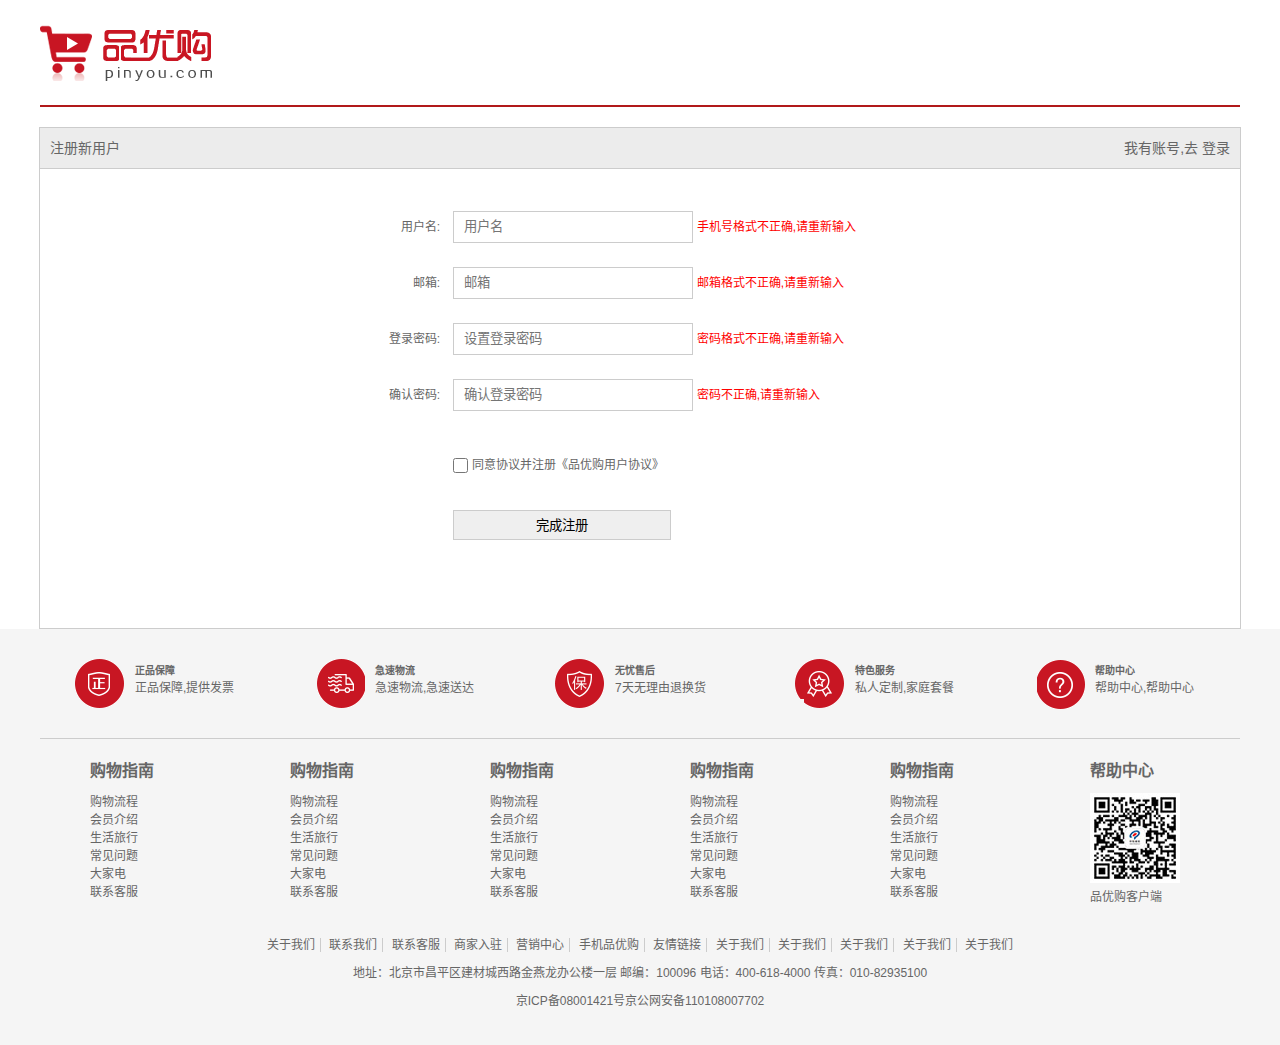
<file: src/register.html>
<!DOCTYPE html>
<html lang="zh-CN">
<head>
    <meta charset="UTF-8">
    <title>注册-很便宜,货又好</title>
    <!-- 引入网页图标 -->
    <link rel="shortcut icon" href="favicon.ico" type="image/x-icon">
    <!-- 引入了初始化样式 -->
    <link rel="stylesheet" href="./assets/css/base.css">
    <!-- 引入icon相关样式 -->
    <link rel="stylesheet" href="./assets/css/iconmoon.css">
    <!-- 引入了公共样式 -->
    <link rel="stylesheet" href="./assets/css/common.css">
    <!-- 引入list样式 -->
    <link rel="stylesheet" href="./assets/css/different/register.css">
</head>
<body>
   
    <!-- 头部区域 -->
    <div class="header w">
        <!-- logo部分 -->
        <div class="logo">
            <h1>
                <a href="index.html" title="品优购">品优购</a>
            </h1>
        </div>
    </div>
 
    <!-- 注册区域 -->
     <div class="register w">
        <h3>注册新用户
            <span>我有账号,去
                <a href="#">登录</a>
            </span>
        </h3>
        
        <div class="reg_form">
            <ul>
                <li>
                    <label for="name1">用户名:</label>
                    <input type="text" name="" id="name1" placeholder="用户名">
                    <span class="error">手机号格式不正确,请重新输入</span>
                </li>
                <li>
                    <label for="email">邮箱:</label>
                    <input type="email" name="" id="email" placeholder="邮箱">
                    <span class="error">邮箱格式不正确,请重新输入</span>
                </li>
                <li>
                    <label for="pwd1">登录密码:</label>
                    <input type="password" name="" id="pwd1" placeholder="设置登录密码">
                    <span class="error">密码格式不正确,请重新输入</span>
                </li>
                <li>
                    <label for="pwd2">确认密码:</label>
                    <input type="password" name="" id="pwd2" placeholder="确认登录密码">
                    <span class="error">密码不正确,请重新输入</span>
                </li>
                <li>
                    <label for=""></label>
                    <input type="checkbox" name="" id="">
                    同意协议并注册《品优购用户协议》
                </li>
                <li>
                    <label for=""></label>
                    <input type="button" class="sumbit_btn" value="完成注册">
                </li>
            </ul>
        </div>
     </div>

    <!-- footer区域 -->
    <div class="footer">
        <div class="w">
            <div class="footer_service">
                <ul>
                    <li>
                        <i class="footer_service_common footer_service_zheng"></i>
                        <div class="footer_service_title">
                            <h5>正品保障</h5>
                            <p>正品保障,提供发票</p>
                        </div>
                    </li>
                    <li>
                        <i class="footer_service_common footer_service_kuai"></i>
                        <div class="footer_service_title">
                            <h5>急速物流</h5>
                            <p>急速物流,急速送达</p>
                        </div>
                    </li>
                    <li>
                        <i class="footer_service_common footer_service_bao"></i>
                        <div class="footer_service_title">
                            <h5>无忧售后</h5>
                            <p>7天无理由退换货</p>
                        </div>
                    </li>
                    <li>
                        <i class="footer_service_common footer_service_zhang"></i>
                        <div class="footer_service_title">
                            <h5>特色服务</h5>
                            <p>私人定制,家庭套餐</p>
                        </div>
                    </li>
                    <li>
                        <i class="footer_service_common footer_service_help"></i>
                        <div class="footer_service_title">
                            <h5>帮助中心</h5>
                            <p>帮助中心,帮助中心</p>
                        </div>
                    </li>
                </ul>
            </div>
            <div class="footer_help">
                <div class="footer_help_item">
                    <h5>购物指南</h5>
                    <ul>
                        <li><a href="#">购物流程</a></li>
                        <li><a href="#">会员介绍</a></li>
                        <li><a href="#">生活旅行</a></li>
                        <li><a href="#">常见问题</a></li>
                        <li><a href="#">大家电</a></li>
                        <li><a href="#">联系客服</a></li>
                    </ul>
                </div>
                <div class="footer_help_item">
                    <h5>购物指南</h5>
                    <ul>
                        <li><a href="#">购物流程</a></li>
                        <li><a href="#">会员介绍</a></li>
                        <li><a href="#">生活旅行</a></li>
                        <li><a href="#">常见问题</a></li>
                        <li><a href="#">大家电</a></li>
                        <li><a href="#">联系客服</a></li>
                    </ul>
                </div>
                <div class="footer_help_item">
                    <h5>购物指南</h5>
                    <ul>
                        <li><a href="#">购物流程</a></li>
                        <li><a href="#">会员介绍</a></li>
                        <li><a href="#">生活旅行</a></li>
                        <li><a href="#">常见问题</a></li>
                        <li><a href="#">大家电</a></li>
                        <li><a href="#">联系客服</a></li>
                    </ul>
                </div>
                <div class="footer_help_item">
                    <h5>购物指南</h5>
                    <ul>
                        <li><a href="#">购物流程</a></li>
                        <li><a href="#">会员介绍</a></li>
                        <li><a href="#">生活旅行</a></li>
                        <li><a href="#">常见问题</a></li>
                        <li><a href="#">大家电</a></li>
                        <li><a href="#">联系客服</a></li>
                    </ul>
                </div>
                <div class="footer_help_item">
                    <h5>购物指南</h5>
                    <ul>
                        <li><a href="#">购物流程</a></li>
                        <li><a href="#">会员介绍</a></li>
                        <li><a href="#">生活旅行</a></li>
                        <li><a href="#">常见问题</a></li>
                        <li><a href="#">大家电</a></li>
                        <li><a href="#">联系客服</a></li>
                    </ul>
                </div>
                <div class="footer_help_item">
                    <h5>帮助中心</h5>
                    <img src="./assets/img/wx_cz.jpg" alt="">
                    <div class="kehuduan">品优购客户端</div>
                </div>
            </div>
            <div class="footer_copyright">
                <div class="footer_copyright_top">
                    <a href="#">关于我们</a>
                    <a href="#">联系我们</a>
                    <a href="#">联系客服</a>
                    <a href="#">商家入驻</a>
                    <a href="#">营销中心</a>
                    <a href="#">手机品优购</a>
                    <a href="#">友情链接</a>
                    <a href="#">关于我们</a>
                    <a href="#">关于我们</a>
                    <a href="#">关于我们</a>
                    <a href="#">关于我们</a>
                    <a href="#">关于我们</a>
                </div>
                <div class="footer_copyright_middle">
                    地址：北京市昌平区建材城西路金燕龙办公楼一层 邮编：100096 电话：400-618-4000 传真：010-82935100
                    
                </div>
                <div class="footer_copyright_bottom">
                    京ICP备08001421号京公网安备110108007702
                </div>
            </div>
        </div>
    </div> 
</body>
</html>
</file>
<file: src/assets/css/base.css>
/*清除元素默认的内外边距  */
* {
    margin: 0;
    padding: 0
}
/*让所有斜体 不倾斜*/
em,
i {
    font-style: normal;
}
/*去掉列表前面的小点*/
li {
    list-style: none;
}
/*图片没有边框   去掉图片底侧的空白缝隙*/
img {
    border: 0;  /*ie6*/
    vertical-align: middle;
}
/*让button 按钮 变成小手*/
button {
    cursor: pointer;
}
/*取消链接的下划线*/
a {
    color: #666;
    text-decoration: none;
}

a:hover {
    color: #e33333;
}

button,
input {
    font-family: 'Microsoft YaHei', 'Heiti SC', tahoma, arial, 'Hiragino Sans GB', \\5B8B\4F53, sans-serif;
}

body {
    background-color: #fff;
    font: 12px/1.5 'Microsoft YaHei', 'Heiti SC', tahoma, arial, 'Hiragino Sans GB', \\5B8B\4F53, sans-serif;
    color: #666
}

.hide,
.none {
    display: none;
}
/*清除浮动*/
.clearfix:after {
    visibility: hidden;
    clear: both;
    display: block;
    content: ".";
    height: 0
}

.clearfix {
    *zoom: 1
}
</file>
<file: src/assets/css/iconmoon.css>
@font-face {
  font-family: 'icomoon';
  src:  url('../fonts/icomoon.eot?3a2xdr');
  src:  url('../fonts/icomoon.eot?3a2xdr#iefix') format('embedded-opentype'),
    url('../fonts/icomoon.ttf?3a2xdr') format('truetype'),
    url('../fonts/icomoon.woff?3a2xdr') format('woff'),
    url('../fonts/icomoon.svg?3a2xdr#icomoon') format('svg');
  font-weight: normal;
  font-style: normal;
}

[class^="icon-"], [class*=" icon-"] {
  /* use !important to prevent issues with browser extensions that change fonts */
  font-family: 'icomoon' !important;
 
  font-style: normal;
  font-weight: normal;
  font-variant: normal;
  text-transform: none;
  line-height: 1;

  /* Better Font Rendering =========== */
  -webkit-font-smoothing: antialiased;
  -moz-osx-font-smoothing: grayscale;
}

.icon-connection:before {
  content: "\e91b";
}
.icon-mic:before {
  content: "\e91e";
}
.icon-location:before {
  content: "\e947";
}
.icon-location2:before {
  content: "\e948";
}
.icon-display:before {
  content: "\e956";
}
.icon-mobile:before {
  content: "\e958";
}
.icon-search:before {
  content: "\e986";
}
.icon-zoom-in:before {
  content: "\e987";
}
.icon-zoom-out:before {
  content: "\e988";
}
.icon-happy:before {
  content: "\e9df";
}
.icon-cool:before {
  content: "\e9eb";
}
.icon-cross:before {
  content: "\ea0f";
}
.icon-checkmark:before {
  content: "\ea10";
}
.icon-ctrl:before {
  content: "\ea50";
}
.icon-ctrl2:before {
  content: "\ea51";
}
.icon-ctrl3:before {
  content: "\ea52";
}
</file>
<file: src/assets/css/common.css>
.fl{
    float: left;
}
.fr{
    float: right;
}
.w{
    width: 1200px;
    margin:0 auto;
}

.color_red{
    color:#c81623;
}


/* 顶部快捷导航栏部分 */
.shortcut{
    height: 31px;
    background-color: #f1f1f1;
    line-height: 31px;
}
.shortcut li{
    float: left;
}
/* 请登录左侧调整距离 */
.fl_li{
    margin-left: 5px;
}
/* 顶部快捷导航栏部分 右侧图标 */
.fr .icon-ctrl3{
    /* line-height:30px; */
    font-size: 16px;
}

.spacer{
    width: 1px;
    height: 12px;
    background-color: #666;
    margin: 9px 12px 0;
}

/* 头部部分 */
.header{
    position: relative;
    height: 105px;
    /* background-color: pink; */
}
.logo{
    position: absolute;
    width: 175px;
    height: 56px;
    top:25px;
    left:0px
}
.logo a{
    display: block;
    width: 175px;
    height: 56px;
    background:url(../img/logo.png);
    text-indent: -999px;
    overflow: hidden;
}
.search{
    position: absolute;
    top:25px;
    left: 348px;
}
.search_text{
    width: 435px;
    height: 32px;
    border:2px solid #b1191a;
    padding: 0 10px;
    outline: none;
}
.search_btn{
    width: 82px;
    height: 36px;
    background-color: #b1191a;
    border: none;
    color: #fff;
    /* font-size: 16px; */
}
.hotwords{
    position: absolute;
    top:65px;
    left: 348px;
}
.hotwords a{
    padding: 0 10px;
}
.shopcar{
    position: absolute;
    top: 25px;
    right:64px;
    width: 138px;
    height: 34px;
    background-color: #f7f7f7;
    border: 1px solid #dfdfdf;
    line-height: 34px;
    text-align: center;
}
.shopcar_count{
    position: absolute;
    top: -3px;
    left:100px;
    background-color: red;
    height: 14px;
    line-height: 14px;
    padding: 0 3px;
    border-radius: 7px ;
    border-bottom-left-radius: 0;
}

/* nav区域 */
.nav{
    height: 45px;
    border-bottom:2px solid #b1191a;
}
.dropdown{
    width: 209px;
    height: 45px;
    line-height: 45px;
}
.dropdown .dt{
    width: 100%;
    height: 100%;
    background-color: #b1191a;
    text-align: center;
    color:#fff;
    font-size: 16px;
    cursor: pointer;
}
.dropdown:hover .dd{
    display: block;
}
.dropdown .dd{
    /* margin-top:2px; */
    position: relative;
    border-top:2px solid #b1191a ;
    height: 466px;
    background-color: #c81623;
    display: none;
}
.dropdown .dd li{
    line-height: 31px;
    padding:0 10px;
    margin-left: 1px;
    transition: padding 0.5s;
}
.dropdown .dd li:hover{
    background-color: #fff;
    padding-left: 20px;
    z-index: 999;
}

.dropdown .dd li:hover a{
    color: red;
}
.dropdown .dd li a{
    color: #fff;
    /* font-size: 14px; */
}
.icon-ctrl{
    color: #fff;
    font-size: 16px;
    float: right;
    margin-top: 7px;
}
/* navitems已经浮动了,所以不会高度坍塌 */
.navitems{
    height: 45px;
    line-height: 45px;
    font-size: 16px;
}
.navitems li{
    float: left;
}
.navitems li a{
    float: left;
    padding: 0 20px;
}


/* footer区域 */
.footer{
    height: 386px;
    background-color: #f5f5f5;
    padding-top: 30px;
}
/* footer_service区域 */
.footer_service{
    height: 79px;
    border-bottom:1px solid #ccc;

}
.footer_service li{
    float: left;
    width: 240px;
    height: 79px;
}
.footer_service_common{
    float: left;
    width: 50px;
    height: 50px;
    background: url(../img/icons.png) no-repeat;
    margin-left: 35px;
}
.footer_service_zheng{
    /* float: left; */
    /* width: 50px; */
    /* height: 50px; */
    background-position:-253px -3px;
    /* margin-left: 35px; */
}
.footer_service_kuai{
    background-position:-253px -54px;
}
.footer_service_bao{
    background-position:-257px -106px;
}
.footer_service_zhang{
    background-position:-258px -157px;
}
.footer_service_help{
    background-position:-256px -208px;
}
.footer_service_title{
    float: left;
    /* margin-left:10px; */
    margin: 5px 0 0 10px;
}
/* footer_help区域 */
 .footer_help{
     height: 187px;
 }
 .footer_help_item{
     float: left;
     width: 150px;
     padding: 20px 0 0 50px;
 }
 .footer_help_item h5{
     font-size: 16px;
     margin-bottom: 10px;
 }
 .kehuduan{
     margin: 5px 0 0 0;
 }
 .footer_copyright{
     text-align: center;
 }
 .footer_copyright_top{
     padding:10px 0;  
 }
 .footer_copyright_top a{
     padding: 0 5px;
     border-right: 1px solid #ccc;
 }
 .footer_copyright_top a:last-child{
     border:none
 }
 .footer_copyright_bottom{
    padding-top:10px;
 }
</file>
<file: src/assets/css/different/index.css>
.main{
    width: 980px;
    height: 455px;
    margin-left: 219px;
    margin-top:11px;
}
.main_left{
    position: relative;
    width: 720px;
    height: 455px;
    /* background-color: red; */
    overflow: hidden;
}
.main_left_ul{
    position: absolute;
    width: 2920px;
    left: 0;
}
.main_left_ul li{
    float: left;
}
.arrow_l,.arrow_r{
    position: absolute;
    top: 50%;
    width: 40px;
    height: 40px;
    margin-top: -20px;
    z-index: 999;
    background-color: rgba(0,0,0,0.3);
    text-align: center;
    line-height: 40px;
    font-size: 23px;
}
.arrow_r{
    right: 2px;
}

.main_right{
    width: 249px;
    height: 452px;
    /* background-color: red; */
    /* border:1px solid #ccc; */
}
.main_right_top{
    position: relative;
    height: 163px;
    border: 1px solid #ccc;
}
.mgl{
    padding-left: 20px;
}
.main_right_top h5{
    display: block;
    height: 40px;
    line-height: 40px;
    font-size: 16px;
    border-bottom: 1px dotted #ccc;

}
.main_right_top_ul li{
    margin-top: 2px;
}
.more{
    position: absolute;
    top:10px;
    right: 10px;
}

.main_right_middle{
    height: 207px;
    /* background-color: red; */
    /* border-top: 1px solid #ccc; */
    border-left: 1px solid #ccc;
    margin-right: -1px;
}
.main_right_middle_ul li{
    float: left;
    height: 68px;
    width: 61px;
    border-right: 1px solid #ccc;
    border-bottom: 1px solid #ccc;
}
.main_right_middle_ul li a{
    display: block;
    height: 100%;
    overflow: hidden;
    text-align: center;
}
.service_ico{
    display: block;
    height: 24px;
    width: 24px;
    margin: 10px auto;
    background: url(../../img/icons.png) no-repeat;
}
.ico_huafei{
    background-position: -17px -16px;
}
.ico_jipiao{
    background-position: -78px -16px;
}
.ico_dianyingpiao{
    background-position: -141px -16px;
}
.ico_game{
    background-position: -206px -16px;
}
.ico_caipiao{
    background-position: -17px -88px;
}
.ico_jiayouzhan{
    background-position: -78px -88px;
}
.ico_jiudian{
    background-position: -141px -88px;
}
.ico_huochepiao{
    background-position: -206px -88px;
}
.ico_zongchou{
    background-position: -17px -159px;
}
.ico_licai{
    background-position: -78px -159px;
}
.ico_lipinka{
    background-position:  -141px -159px;
}
.ico_baitiao{
    background-position: -206px -159px;
}
.main_right_bottom{
    height: 75px;
    margin-top: 5px;
}

/* 推荐recommend区域 */
.recommend{
    height: 163px;
    /* background-color: red; */
    margin-top:10px;
}
.recommend_left{
    width: 200px;
    height: 163px;
    background-color: #5c5251;
    text-align: center;   
}
.recommend_left img{
    margin:30px 0 10px 0 ;
}
.recommend_right_ul li{
    float: left;
}

/* 猜你喜欢区域 */
.like{
    margin-top: 20px;
    height: 300px;
}
.like_top h3{
    font-size: 18px;
}
.like_bottom{
    margin-top: 5px;
    height: 250px;
    border:1px solid #ccc;
}
.like_bottom_item{
    float: left;
    padding-top: 20px;
    padding-left: 40px;
    width:159px;  
}
.like_bottom_item div{
    border-right: 1px solid #ccc;
}
.like_bottom_item:last-child div {
    border:none;
}
.like_bottom_item p{
    margin: 5px 0;
    
}
.like_bottom_item h3{
    font-size: 18px;
    color:red;
}

/* floor区域 */
.box_hd{
    height: 30px;
    line-height: 30px;
    /* background-color: red; */
    border-bottom: 2px solid #c81623;
}
.box_hd h3{
    font-size: 18px;
}
.box_hd_ul li{
    float: left;
}
.box_hd_ul li a{
    padding:0 5px;
    border-right:1px solid #ccc;
}
.box_hd_ul li:last-child a{
    border:none
}
.box_bd{
    height: 360px;
    /* background-color: red; */
}
.box_bd>ul>li{
    float: left;
    height: 360px;
}
.w209{
    width: 209px;
    text-align: center;
}
.w209_ul{
    margin-bottom: 10px;
}
.w209_ul li{
    float: left;
    width: 86px;
    height: 32px;
    line-height: 32px;
    border-bottom: 1px solid #ccc;
    text-align: center;
    margin-left: 10px;
}
.w329{
    width: 329px;
    overflow: hidden;
    position: relative;
}
.w219{
    width: 219px;
    border-right: 1px solid #ccc;
}
.border_item{
    border-bottom:  1px solid #ccc;
}
.w220{
    width: 220px;
    border-right: 1px solid #ccc;
}
.floor_b{
    position: absolute;
    left: 0;
    width: 987px;
}
.floor_b img{
    float: left;
}
.fixedfloor{
    position: fixed;
    top: 200px;
    left: 50%;
    margin-left: -676px;
    width: 66px;
    background-color: #fff;
    /* background-color: red; */

}
.fixedfloor li{
    height: 32px;
    line-height: 32px;
    text-align: center;
    border-bottom: 1px solid #ccc;
    cursor: pointer;
}
.fixedfloor li:hover{
    background-color: #c81623;
}
.home_ele img:hover{
    margin-top:-1px;
}
.home_ele img{
    transition: all 0.5s;
}
</file>
<file: src/assets/css/different/detail.css>
.detail_container{
    margin-top: 20px;
}
.crumb{
    margin-bottom: 5px;
}
.crumb a{
    margin-right: 5px;
}

.product_intro_left {
    width: 400px;
    height: 590px;
    /* background-color: red; */
}
.product_intro_right{
    width: 718px;
    /* background-color: red; */
}
.div_img img{
    width: 398px;
    height: 398px;
    border:1px solid #ccc;
}
.preview_list{
    position: relative;
    margin-top: 60px;
}
.preview_list_ul{
    width: 320px;
    height: 60px;
    margin:0 auto;
}
.preview_list_ul img{
    width: 56px;
    height: 56px;
}
.preview_list_ul li{
    float: left;
    width: 56px;
    height: 56px;
    /* background-color: blue; */
    border:2px solid transparent;
    margin: 0 2px;
}
.preview_list_ul li:hover{
    border:2px solid red;
}
.arrow_left{
    position:absolute;
    width: 22px;
    height: 32px;
    background: url('../../../upload/disabled-prev.png') no-repeat;
    left: 0;
    top: 15px;
}
.arrow_right{
    position:absolute;
    width: 22px;
    height: 32px;
    background: url('../../../upload/disabled-next.png') no-repeat;
    right: 0;
    top: 15px;
}
.share{
    margin:0 10px
}
.duibi{
    vertical-align: middle;
    margin-left: 10px;
}

.sku_name{
    height: 30px;
    font-size: 16px;
    font-weight: bold;
}
.news{
    height: 32px;
}
.summary_price{
    padding:10px 0;
    background-color: #fee9eb;
    
}
.summary_price_span1{
   
    margin: 0 5px;
    
}
.summary_price_span2{
    font-weight: 700;
    font-size: 24px;
    color: #c81623;
    font-family: 宋体;
    margin: 0 10px;
    
    
}
.summary_price_span3{
    color: #c81623;
    font: 12px 宋体;
}
.summary_price_span4{
    margin-top: 10px;
    margin-right: 5px;
}
.cuxiao{
    padding:10px 0;
    background-color: #fee9eb;
}
.summary_cuxiao_span1{
    margin: 0 5px;
    vertical-align: top;
}
.summary_cuxiao_span2{
    display: inline-block;
    background-color: red;
    height: 20px;
    line-height: 20px;
}
.summary_cuxiao_span3{
    margin: 0 10px;
    display: inline-block;
    width: 400px;
    line-height: 25px;
    
}
.sumary_support{
    margin:10px 0;
}
.choose{
    margin: 10px 0;
}
.summary_choose_span1{
    margin: 0 5px;
}
.choose5 .summary_choose_span1{
    margin-right: 18px;
}
.summary a{
    display: inline-block;
    padding: 0 10px;
    height: 30px;
    line-height: 30px;
    text-align: center;
    border: 1px solid #ccc;
}
.summary a:hover{
    border: 1px solid red;
}
.choose_number input{
    width: 51px;
    height: 39px;
    margin-right: 10px;
}
.choose_number button{
    padding: 10px 25px;
    background: #c81623;
    font-size: 16px;
    font-family: 微软雅黑;
    border: 1px solid #e8351f;
    color:#fff;
}

.aside{
    width: 208px;
    /* height: 1000px; */
    border: 1px solid #ccc;
    /* background-color: red; */
}
.detail{
    width: 978px;
    /* border: 1px solid #ccc; */
    /* height: 1000px; */
    /* background-color: red; */
}
.tab_list{
    height: 34px;

}
.tab_list_ul li{
    float: left;
    width: 103px;
    height: 33px;
    line-height: 33px;
    text-align: center;
    background-color: #f1f1f1;
    border-bottom:1px solid #ccc;
}
.tab_list_ul li:first-child{
    border-right:1px solid #ccc;
}
.tab_list_ul .li_current{
    border-bottom:none;
    color:red;
    background-color: #fff;
}   
.tab_item{
    padding: 0 13px;;
}
.tab_item li{
    float: left;
    width: 90px;
    height: 30px;
    line-height: 30px;
    border-bottom: 1px dashed #ccc;
}
.tab_item li:nth-last-child(1){
    border:none;
}
.tab_item li:nth-last-child(2){
    border:none;
}
.tab_item_div img{
    width: 180px;
    height: 180px;
}
.tab_item_div a{
    margin:10px 50px 20px;
    display: inline-block;
    padding: 5px 10px;
    border: 1px solid #ccc;
}
.tab_item_div a:hover{
    background-color: gray;
    color:#fff;
}
.tab_item_div{
    border-bottom: 1px dashed #ccc;
    margin-bottom: 10px;
}

.detail_tab_list{
    height: 39px;
    border: 1px solid #ccc;
    background-color: #f1f1f1;
}
.detail_tab_list_ul li{
    float: left;
    height: 39px;
    line-height: 39px;
    padding: 0 20px;
    font-size: 16px;
    cursor: pointer;
}
.detail_tab_list_ul_current{
    background-color:#c81623 ;
    color:#fff;

}
.item1 ul{
    padding:20px 0  0 20px ;
}
.item1 ul li{
    height: 20px;
    line-height: 20px;
}
</file>
<file: src/assets/css/different/list.css>
/* nav区域 */
.sk{
    position: absolute;
    border-left: 1px solid #b1191a;
    top: 40px;
    left: 185px;
}
.dropdown{
    width: 400px;
}
.dropdown_ul li{
    float: left;
    font-size: 18px;
    color:black;
    font-weight: bold;
    margin-right: 30px;
}
.list_contain_bottom{
    margin: 25px 0 0 0;
}
.list_contain_bottom ul{
    margin-right: -12px;
}
.list_contain_bottom li{
    position: relative;
    float: left;
    width: 278px;
    height: 458px;
    border: 1px solid transparent;
    padding: 0 5px;
    margin-right: 13px;
}
.list_contain_bottom li:hover{
    border: 1px solid #e12228;
}
.list_contain_bottom img{
    display: block;
    margin:10px auto;
}
.list_contain_bottom h5{
    line-height: 25px;
    margin-bottom: 5px;
}
.span1{
    font-size: 20px;
    color: #e12228;
    font-weight: bold;
}
.span2{
    text-decoration:line-through;
}
.outer{
    display: inline-block;
    width: 130px;
    height: 10px;
    border: 1px solid #ccc;
    border-radius: 5px;
    margin: 0 5px;
}
.inner{
    height: 10px;
    width: 70%;
    background-color: red;
    border-radius: 5px;
}
.list_contain_bottom_div2{
    position: absolute;
    bottom: 0;
    text-align: center;
    height: 60px;
    line-height: 60px;
    background-color: red;
    margin: 0 -5px;
    width: 100%;
}
.list_contain_bottom_div2 a{
    color: #fff;
    font-size: 18px;
}

.page{
    margin: 40px 0;
    text-align: center;
}
.page_num a{
    display: inline-block;
    width: 36px;
    height: 36px;
    line-height: 36px;
    border:1px solid #ccc;
    background-color: #f7f7f7;
}
.page_num a:first-child,.page_num a:last-child{
    width: 83px;
}
.page_num .current_page,.page_num .dotted{
    border:1px solid transparent;
    background-color: transparent;
}
.page_skip input{
    width: 36px;
    height: 36px;
    outline:none;
    border:1px solid #ccc;
    text-align: center;
}
.page_skip button{
    width: 54px;
    height: 36px;
    border:1px solid #ccc;
    outline:none;
}
</file>
<file: src/assets/css/different/register.css>
.header{
    border-bottom: 2px solid #b1191a;
}
.register{
    margin-top:20px;
    border:1px solid #ccc;
    height: 500px;
}
.register>h3{
    height: 40px;
    line-height: 40px;
    background-color: #ececec;
    border-bottom: 1px solid #ccc;
    padding: 0 0 0 10px;
    font-weight: 400;
}
.register>h3>span{
    float: right;
    margin-right: 10px;
}
.reg_form{
    width: 600px;
    height: 400px;
    /* background-color: red; */
    margin:40px auto 0;
}
.reg_form li{
    margin: 20px 0;
}
.reg_form label{
    display: inline-block;
    width: 100px;
    height: 36px;
    line-height: 36px;
    text-align: right;
}
.reg_form input{
    width: 218px;
    height: 30px;
    padding:0 10px;
    border:1px solid #ccc;
    margin-left: 10px;
}
.reg_form input[type="checkbox"]{
    width: 15px;
    height: 15px;
    vertical-align: middle;
}
.sumbit_btn:hover{
    cursor: pointer;
    background-color: #ccc;
    color:#fff;
}
.error{
    color:red;
}
</file>
